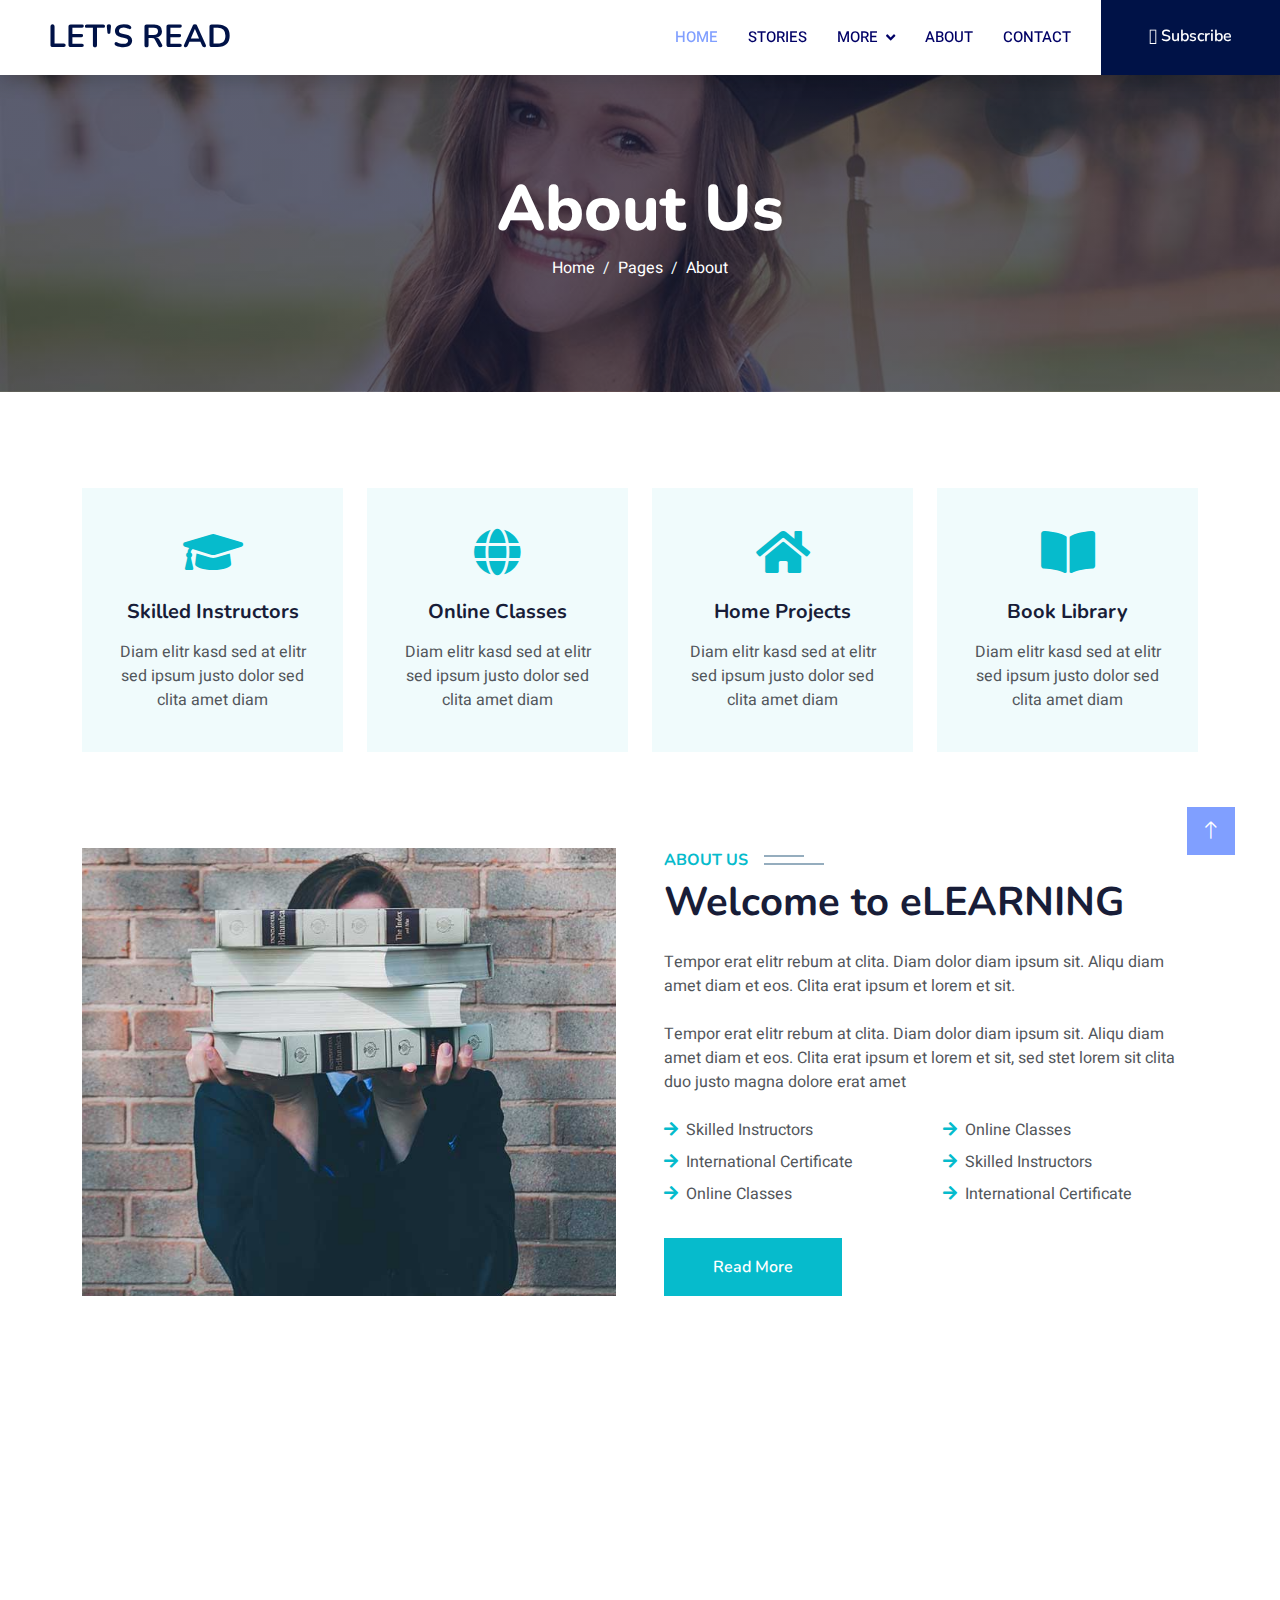
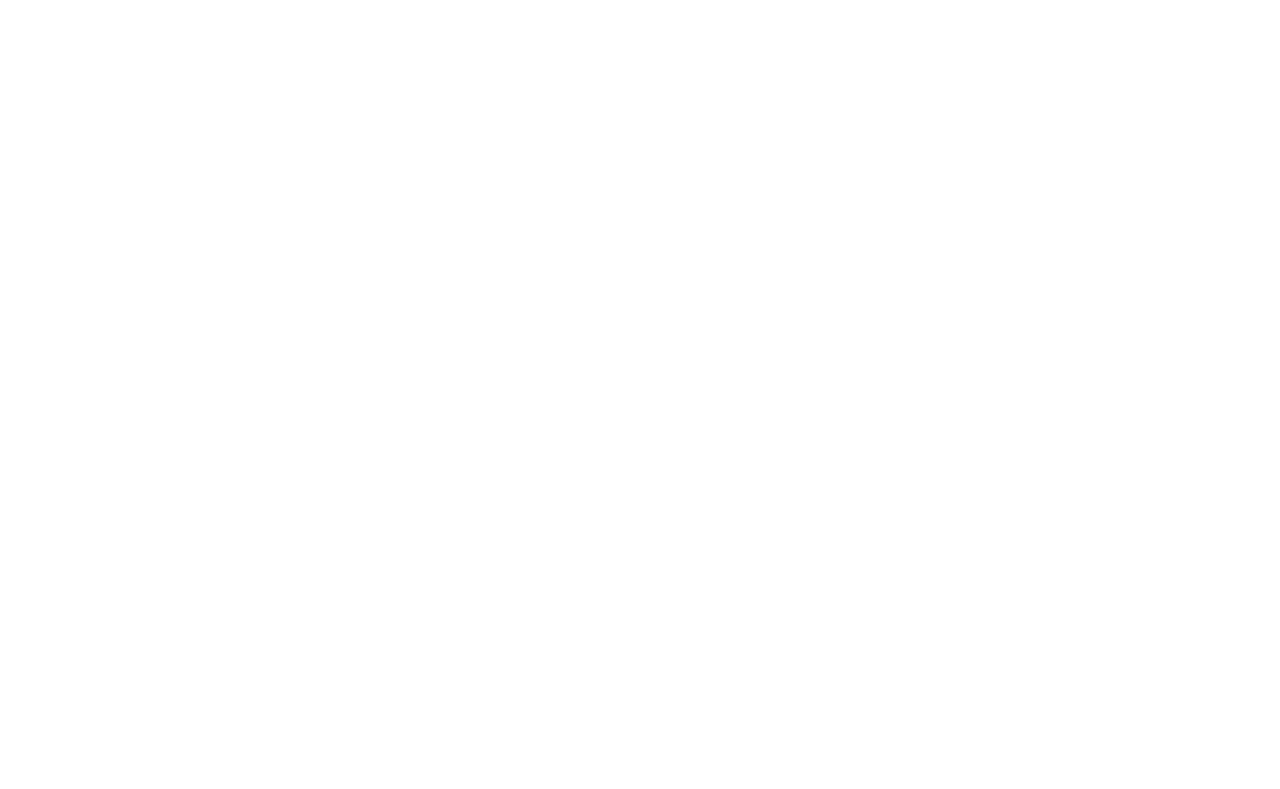
<file: about.html>
<!DOCTYPE html>
<html lang="en">

<head>
    <meta charset="utf-8">
    <title>eLEARNING - eLearning HTML Template</title>
    <meta content="width=device-width, initial-scale=1.0" name="viewport">
    <meta content="" name="keywords">
    <meta content="" name="description">

    <!-- Favicon -->
    <link href="img/favicon.ico" rel="icon">

    <!-- Google Web Fonts -->
    <link rel="preconnect" href="https://fonts.googleapis.com">
    <link rel="preconnect" href="https://fonts.gstatic.com" crossorigin>
    <link href="https://fonts.googleapis.com/css2?family=Heebo:wght@400;500;600&family=Nunito:wght@600;700;800&display=swap" rel="stylesheet">

    <!-- Icon Font Stylesheet -->
    <link href="https://cdnjs.cloudflare.com/ajax/libs/font-awesome/5.10.0/css/all.min.css" rel="stylesheet">
    <link href="https://cdn.jsdelivr.net/npm/bootstrap-icons@1.4.1/font/bootstrap-icons.css" rel="stylesheet">

    <!-- Libraries Stylesheet -->
    <link href="lib/animate/animate.min.css" rel="stylesheet">
    <link href="lib/owlcarousel/assets/owl.carousel.min.css" rel="stylesheet">

    <!-- Customized Bootstrap Stylesheet -->
    <link href="css/bootstrap.min.css" rel="stylesheet">

    <!-- Template Stylesheet -->
    <link href="css/style.css" rel="stylesheet">
</head>

<body>
    <!-- Spinner Start -->
    <div id="spinner" class="show bg-white position-fixed translate-middle w-100 vh-100 top-50 start-50 d-flex align-items-center justify-content-center">
        <div class="spinner-border text-primary" style="width: 3rem; height: 3rem;" role="status">
            <span class="sr-only">Loading...</span>
        </div>
    </div>
    <!-- Spinner End -->


    <!-- Navbar Start -->
    <nav class="navbar fixed navbar-expand-lg bg-white navbar-light shadow sticky-top p-0">
        <a href="index.html" class="navbar-brand d-flex align-items-center px-4 px-lg-5">
            <h2 class="mainimage2 m-0 text-primary">
                LET'S READ
            </h2>
        </a>
        <button type="button" class="navbar-toggler me-4" data-bs-toggle="collapse" data-bs-target="#navbarCollapse">
            <span class="navbar-toggler-icon"></span>
        </button>
        <div class="collapse navbar-collapse" id="navbarCollapse">
            <div class="navbar-nav ms-auto p-4 p-lg-0">
                <a href="index.html" class="mainimage3 nav-item nav-link active">Home</a>
                <a href="stories.html" class="nav-item nav-link">Stories</a>
                <div class="nav-item dropdown">
                    <a href="#" class="nav-link dropdown-toggle" data-bs-toggle="dropdown">More</a>
                    <div class="dropdown-menu fade-down m-0">
                        <a href="writers.html" class="dropdown-item">Meet The Writers</a>
                        <a href="testimonial.html" class="dropdown-item">Testimonial</a>
                    </div>
                </div>
                <a href="about.html" class="nav-item nav-link">About</a>
                <a href="contact.html" class="nav-item nav-link">Contact</a>
            </div>
            <a href="" class="bgmainimage2 btn btn-primary py-4 px-lg-5 d-none d-lg-block"><i class="fa-solid fa-envelope-open"></i> Subscribe </a>
        </div>
    </nav>
    <!-- Navbar End -->


    <!-- Header Start -->
    <div class="container-fluid bg-primary py-5 mb-5 page-header">
        <div class="container py-5">
            <div class="row justify-content-center">
                <div class="col-lg-10 text-center">
                    <h1 class="display-3 text-white animated slideInDown">About Us</h1>
                    <nav aria-label="breadcrumb">
                        <ol class="breadcrumb justify-content-center">
                            <li class="breadcrumb-item"><a class="text-white" href="#">Home</a></li>
                            <li class="breadcrumb-item"><a class="text-white" href="#">Pages</a></li>
                            <li class="breadcrumb-item text-white active" aria-current="page">About</li>
                        </ol>
                    </nav>
                </div>
            </div>
        </div>
    </div>
    <!-- Header End -->


    <!-- Service Start -->
    <div class="container-xxl py-5">
        <div class="container">
            <div class="row g-4">
                <div class="col-lg-3 col-sm-6 wow fadeInUp" data-wow-delay="0.1s">
                    <div class="service-item text-center pt-3">
                        <div class="p-4">
                            <i class="fa fa-3x fa-graduation-cap text-primary mb-4"></i>
                            <h5 class="mb-3">Skilled Instructors</h5>
                            <p>Diam elitr kasd sed at elitr sed ipsum justo dolor sed clita amet diam</p>
                        </div>
                    </div>
                </div>
                <div class="col-lg-3 col-sm-6 wow fadeInUp" data-wow-delay="0.3s">
                    <div class="service-item text-center pt-3">
                        <div class="p-4">
                            <i class="fa fa-3x fa-globe text-primary mb-4"></i>
                            <h5 class="mb-3">Online Classes</h5>
                            <p>Diam elitr kasd sed at elitr sed ipsum justo dolor sed clita amet diam</p>
                        </div>
                    </div>
                </div>
                <div class="col-lg-3 col-sm-6 wow fadeInUp" data-wow-delay="0.5s">
                    <div class="service-item text-center pt-3">
                        <div class="p-4">
                            <i class="fa fa-3x fa-home text-primary mb-4"></i>
                            <h5 class="mb-3">Home Projects</h5>
                            <p>Diam elitr kasd sed at elitr sed ipsum justo dolor sed clita amet diam</p>
                        </div>
                    </div>
                </div>
                <div class="col-lg-3 col-sm-6 wow fadeInUp" data-wow-delay="0.7s">
                    <div class="service-item text-center pt-3">
                        <div class="p-4">
                            <i class="fa fa-3x fa-book-open text-primary mb-4"></i>
                            <h5 class="mb-3">Book Library</h5>
                            <p>Diam elitr kasd sed at elitr sed ipsum justo dolor sed clita amet diam</p>
                        </div>
                    </div>
                </div>
            </div>
        </div>
    </div>
    <!-- Service End -->


    <!-- About Start -->
    <div class="container-xxl py-5">
        <div class="container">
            <div class="row g-5">
                <div class="col-lg-6 wow fadeInUp" data-wow-delay="0.1s" style="min-height: 400px;">
                    <div class="position-relative h-100">
                        <img class="img-fluid position-absolute w-100 h-100" src="img/about.jpg" alt="" style="object-fit: cover;">
                    </div>
                </div>
                <div class="col-lg-6 wow fadeInUp" data-wow-delay="0.3s">
                    <h6 class="section-title bg-white text-start text-primary pe-3">About Us</h6>
                    <h1 class="mb-4">Welcome to eLEARNING</h1>
                    <p class="mb-4">Tempor erat elitr rebum at clita. Diam dolor diam ipsum sit. Aliqu diam amet diam et eos. Clita erat ipsum et lorem et sit.</p>
                    <p class="mb-4">Tempor erat elitr rebum at clita. Diam dolor diam ipsum sit. Aliqu diam amet diam et eos. Clita erat ipsum et lorem et sit, sed stet lorem sit clita duo justo magna dolore erat amet</p>
                    <div class="row gy-2 gx-4 mb-4">
                        <div class="col-sm-6">
                            <p class="mb-0"><i class="fa fa-arrow-right text-primary me-2"></i>Skilled Instructors</p>
                        </div>
                        <div class="col-sm-6">
                            <p class="mb-0"><i class="fa fa-arrow-right text-primary me-2"></i>Online Classes</p>
                        </div>
                        <div class="col-sm-6">
                            <p class="mb-0"><i class="fa fa-arrow-right text-primary me-2"></i>International Certificate</p>
                        </div>
                        <div class="col-sm-6">
                            <p class="mb-0"><i class="fa fa-arrow-right text-primary me-2"></i>Skilled Instructors</p>
                        </div>
                        <div class="col-sm-6">
                            <p class="mb-0"><i class="fa fa-arrow-right text-primary me-2"></i>Online Classes</p>
                        </div>
                        <div class="col-sm-6">
                            <p class="mb-0"><i class="fa fa-arrow-right text-primary me-2"></i>International Certificate</p>
                        </div>
                    </div>
                    <a class="btn btn-primary py-3 px-5 mt-2" href="">Read More</a>
                </div>
            </div>
        </div>
    </div>
    <!-- About End -->


    <!-- Team Start -->
    <div class="container-xxl py-5">
        <div class="container">
            <div class="text-center wow fadeInUp" data-wow-delay="0.1s">
                <h6 class="section-title bg-white text-center text-primary px-3">Instructors</h6>
                <h1 class="mb-5">Expert Instructors</h1>
            </div>
            <div class="row g-4">
                <div class="col-lg-3 col-md-6 wow fadeInUp" data-wow-delay="0.1s">
                    <div class="team-item bg-light">
                        <div class="overflow-hidden">
                            <img class="img-fluid" src="img/team-1.jpg" alt="">
                        </div>
                        <div class="position-relative d-flex justify-content-center" style="margin-top: -23px;">
                            <div class="bg-light d-flex justify-content-center pt-2 px-1">
                                <a class="btn btn-sm-square btn-primary mx-1" href=""><i class="fab fa-facebook-f"></i></a>
                                <a class="btn btn-sm-square btn-primary mx-1" href=""><i class="fab fa-twitter"></i></a>
                                <a class="btn btn-sm-square btn-primary mx-1" href=""><i class="fab fa-instagram"></i></a>
                            </div>
                        </div>
                        <div class="text-center p-4">
                            <h5 class="mb-0">Instructor Name</h5>
                            <small>Designation</small>
                        </div>
                    </div>
                </div>
                <div class="col-lg-3 col-md-6 wow fadeInUp" data-wow-delay="0.3s">
                    <div class="team-item bg-light">
                        <div class="overflow-hidden">
                            <img class="img-fluid" src="img/team-2.jpg" alt="">
                        </div>
                        <div class="position-relative d-flex justify-content-center" style="margin-top: -23px;">
                            <div class="bg-light d-flex justify-content-center pt-2 px-1">
                                <a class="btn btn-sm-square btn-primary mx-1" href=""><i class="fab fa-facebook-f"></i></a>
                                <a class="btn btn-sm-square btn-primary mx-1" href=""><i class="fab fa-twitter"></i></a>
                                <a class="btn btn-sm-square btn-primary mx-1" href=""><i class="fab fa-instagram"></i></a>
                            </div>
                        </div>
                        <div class="text-center p-4">
                            <h5 class="mb-0">Instructor Name</h5>
                            <small>Designation</small>
                        </div>
                    </div>
                </div>
                <div class="col-lg-3 col-md-6 wow fadeInUp" data-wow-delay="0.5s">
                    <div class="team-item bg-light">
                        <div class="overflow-hidden">
                            <img class="img-fluid" src="img/team-3.jpg" alt="">
                        </div>
                        <div class="position-relative d-flex justify-content-center" style="margin-top: -23px;">
                            <div class="bg-light d-flex justify-content-center pt-2 px-1">
                                <a class="btn btn-sm-square btn-primary mx-1" href=""><i class="fab fa-facebook-f"></i></a>
                                <a class="btn btn-sm-square btn-primary mx-1" href=""><i class="fab fa-twitter"></i></a>
                                <a class="btn btn-sm-square btn-primary mx-1" href=""><i class="fab fa-instagram"></i></a>
                            </div>
                        </div>
                        <div class="text-center p-4">
                            <h5 class="mb-0">Instructor Name</h5>
                            <small>Designation</small>
                        </div>
                    </div>
                </div>
                <div class="col-lg-3 col-md-6 wow fadeInUp" data-wow-delay="0.7s">
                    <div class="team-item bg-light">
                        <div class="overflow-hidden">
                            <img class="img-fluid" src="img/team-4.jpg" alt="">
                        </div>
                        <div class="position-relative d-flex justify-content-center" style="margin-top: -23px;">
                            <div class="bg-light d-flex justify-content-center pt-2 px-1">
                                <a class="btn btn-sm-square btn-primary mx-1" href=""><i class="fab fa-facebook-f"></i></a>
                                <a class="btn btn-sm-square btn-primary mx-1" href=""><i class="fab fa-twitter"></i></a>
                                <a class="btn btn-sm-square btn-primary mx-1" href=""><i class="fab fa-instagram"></i></a>
                            </div>
                        </div>
                        <div class="text-center p-4">
                            <h5 class="mb-0">Instructor Name</h5>
                            <small>Designation</small>
                        </div>
                    </div>
                </div>
            </div>
        </div>
    </div>
    <!-- Team End -->


    <!-- Footer Start -->
    <div class="bgmainimage2 container-fluid bg-dark text-light footer pt-5 mt-5 wow fadeIn " data-wow-delay="0.1s ">
        <div class="container py-5 ">
            <div class="row g-5 ">
                <div class="col-lg-3 col-md-6 ">
                    <h4 class="text-white mb-3 ">Quick Link</h4>
                    <a class="btn btn-link " href=" ">About Us</a>
                    <a class="btn btn-link " href=" ">Contact Us</a>
                    <a class="btn btn-link " href=" ">Reviews And Testimonials</a>
                    <a class="btn btn-link " href=" ">Our Book Shelf</a>
                </div>
                <div class="col-lg-3 col-md-6 ">
                    <h4 class="text-white mb-3 ">Contact</h4>
                    <p class="mb-2 "><i class="fa fa-map-marker-alt me-3 "></i>EKSU, Ado-Ekiti, Ekiti State.</p>
                    <p class="mb-2 "><i class="fa fa-phone-alt me-3 "></i>+234 8169 066040</p>
                    <p class="mb-2 "><i class="fa fa-envelope me-3 "></i>Letreadshelf@gmail.com</p>
                    <div class="d-flex pt-2 ">
                        <a class="btn btn-outline-light btn-social " href=" "><i class="fab fa-twitter "></i></a>
                        <a class="btn btn-outline-light btn-social " href=" "><i class="fab fa-facebook-f "></i></a>
                        <a class="btn btn-outline-light btn-social " href=" "><i class="fab fa-youtube "></i></a>
                    </div>
                </div>

                <div class="col-lg-3 col-md-6 ">
                    <h4 class="text-white mb-3 ">Newsletter</h4>
                    <p>Get Notified When We Have More Books...</p>
                    <div class="position-relative mx-auto " style="max-width: 500px; ">
                        <input class="form-control border-0 w-100 py-3 ps-4 pe-5 " type="text " placeholder="Enter email ">
                        <button type="button " class="btn btn-primary py-2 position-absolute top-0 end-0 mt-2 me-2 ">Subscribe</button>
                    </div>
                </div>
            </div>
        </div>
        <div class="container ">
            <div class="copyright ">
                <div class="row ">
                    <div class="col-md-6 text-center text-md-start mb-3 mb-md-0 ">
                        &copy; <a class="border-bottom " href="# ">let's read </a>, All Right Reserved. Designed By <a class="border-bottom " href="https://phenryportfolio.netlify.app ">Phenry Technologies</a>
                    </div>
                    <div class="col-md-6 text-center text-md-end ">
                        <div class="footer-menu ">
                            <a href="# ">Home</a>
                            <a href=" ">About Us</a>
                            <a href=" ">Books Shelf </a>
                            <a href=" ">Reviews And Testimonials</a>
                        </div>
                    </div>
                </div>
            </div>
        </div>
    </div>
    <!-- Footer End -->


    <!-- Back to Top -->
    <a href="# " class="bgmainimage3 btn btn-lg btn-primary btn-lg-square back-to-top "><i class="bi bi-arrow-up "></i></a>

    <!-- JavaScript Libraries -->
    <script src="https://code.jquery.com/jquery-3.4.1.min.js"></script>
    <script src="https://cdn.jsdelivr.net/npm/bootstrap@5.0.0/dist/js/bootstrap.bundle.min.js"></script>
    <script src="lib/wow/wow.min.js"></script>
    <script src="lib/easing/easing.min.js"></script>
    <script src="lib/waypoints/waypoints.min.js"></script>
    <script src="lib/owlcarousel/owl.carousel.min.js"></script>

    <!-- Template Javascript -->
    <script src="js/main.js"></script>
</body>

</html>
</file>
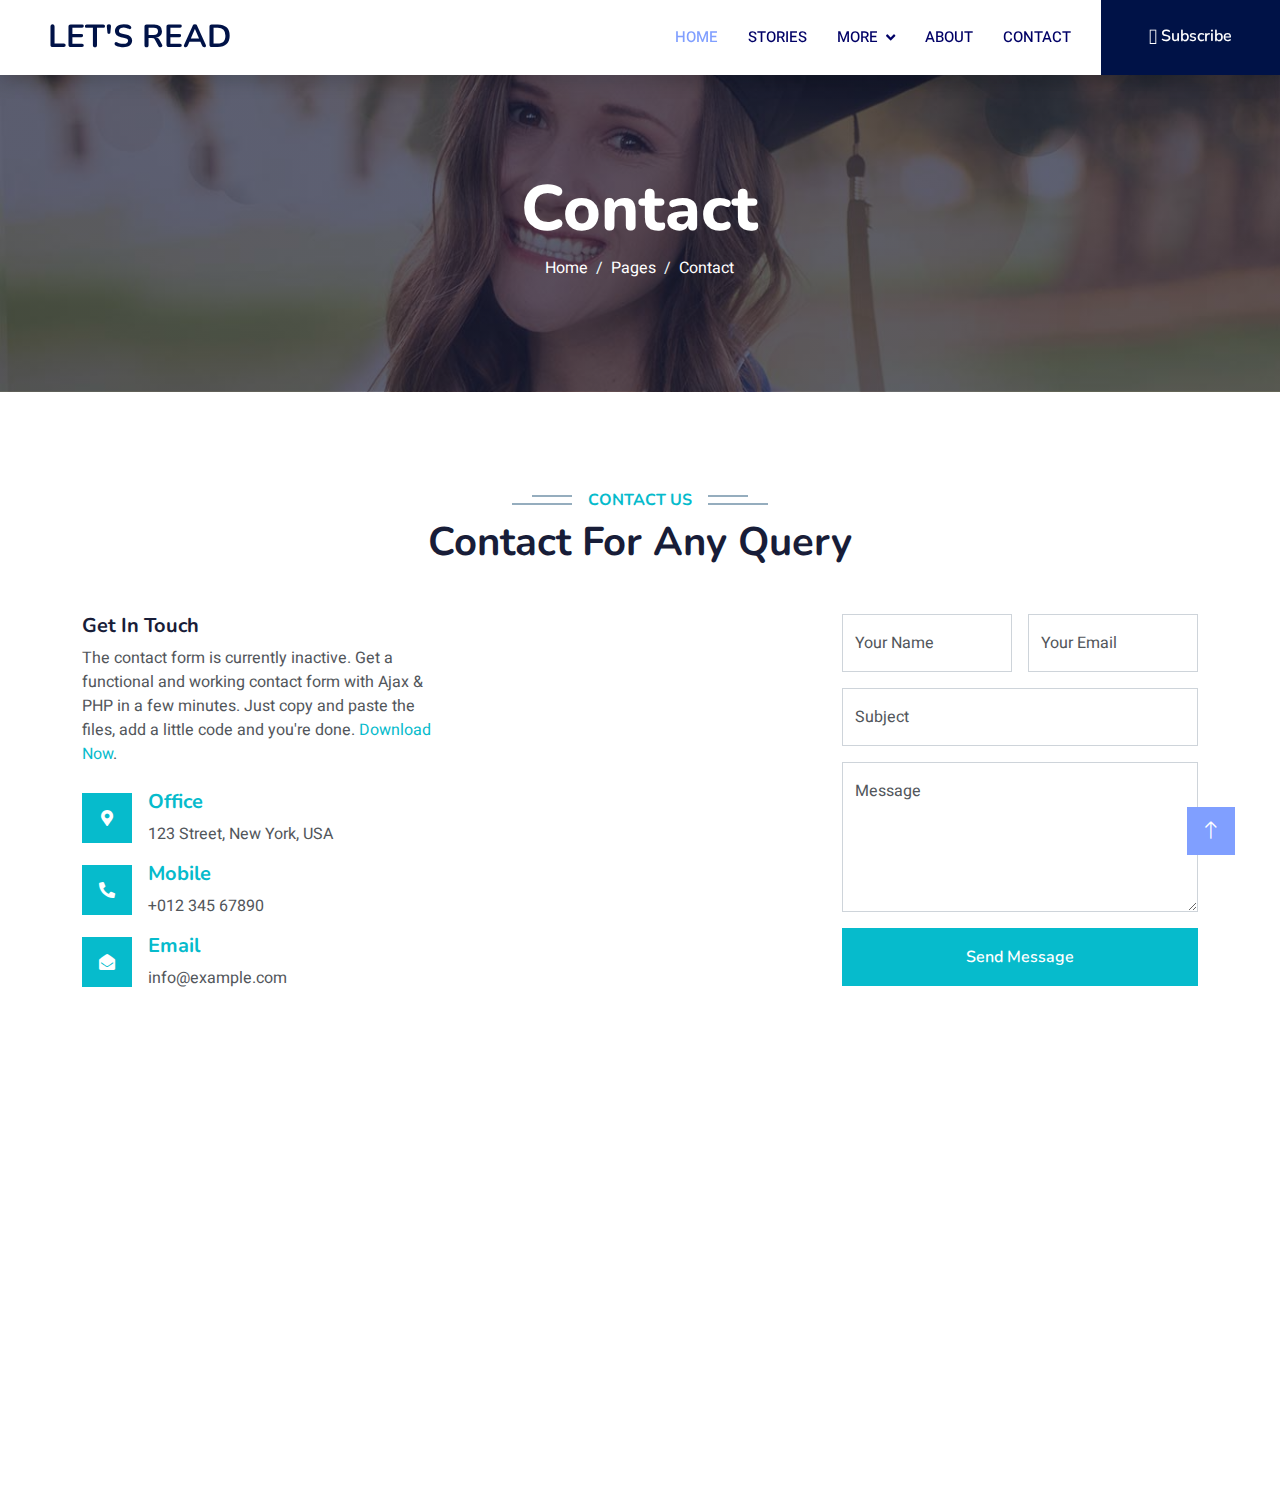
<file: contact.html>
<!DOCTYPE html>
<html lang="en">

<head>
    <meta charset="utf-8">
    <title>eLEARNING - eLearning HTML Template</title>
    <meta content="width=device-width, initial-scale=1.0" name="viewport">
    <meta content="" name="keywords">
    <meta content="" name="description">

    <!-- Favicon -->
    <link href="img/favicon.ico" rel="icon">

    <!-- Google Web Fonts -->
    <link rel="preconnect" href="https://fonts.googleapis.com">
    <link rel="preconnect" href="https://fonts.gstatic.com" crossorigin>
    <link href="https://fonts.googleapis.com/css2?family=Heebo:wght@400;500;600&family=Nunito:wght@600;700;800&display=swap" rel="stylesheet">

    <!-- Icon Font Stylesheet -->
    <link href="https://cdnjs.cloudflare.com/ajax/libs/font-awesome/5.10.0/css/all.min.css" rel="stylesheet">
    <link href="https://cdn.jsdelivr.net/npm/bootstrap-icons@1.4.1/font/bootstrap-icons.css" rel="stylesheet">

    <!-- Libraries Stylesheet -->
    <link href="lib/animate/animate.min.css" rel="stylesheet">
    <link href="lib/owlcarousel/assets/owl.carousel.min.css" rel="stylesheet">

    <!-- Customized Bootstrap Stylesheet -->
    <link href="css/bootstrap.min.css" rel="stylesheet">

    <!-- Template Stylesheet -->
    <link href="css/style.css" rel="stylesheet">
</head>

<body>
    <!-- Spinner Start -->
    <div id="spinner" class="show bg-white position-fixed translate-middle w-100 vh-100 top-50 start-50 d-flex align-items-center justify-content-center">
        <div class="spinner-border text-primary" style="width: 3rem; height: 3rem;" role="status">
            <span class="sr-only">Loading...</span>
        </div>
    </div>
    <!-- Spinner End -->


    <!-- Navbar Start -->
    <nav class="navbar fixed navbar-expand-lg bg-white navbar-light shadow sticky-top p-0">
        <a href="index.html" class="navbar-brand d-flex align-items-center px-4 px-lg-5">
            <h2 class="mainimage2 m-0 text-primary">
                LET'S READ
            </h2>
        </a>
        <button type="button" class="navbar-toggler me-4" data-bs-toggle="collapse" data-bs-target="#navbarCollapse">
            <span class="navbar-toggler-icon"></span>
        </button>
        <div class="collapse navbar-collapse" id="navbarCollapse">
            <div class="navbar-nav ms-auto p-4 p-lg-0">
                <a href="index.html" class="mainimage3 nav-item nav-link active">Home</a>
                <a href="stories.html" class="nav-item nav-link">Stories</a>
                <div class="nav-item dropdown">
                    <a href="#" class="nav-link dropdown-toggle" data-bs-toggle="dropdown">More</a>
                    <div class="dropdown-menu fade-down m-0">
                        <a href="writers.html" class="dropdown-item">Meet The Writers</a>
                        <a href="testimonial.html" class="dropdown-item">Testimonial</a>
                    </div>
                </div>
                <a href="about.html" class="nav-item nav-link">About</a>
                <a href="contact.html" class="nav-item nav-link">Contact</a>
            </div>
            <a href="" class="bgmainimage2 btn btn-primary py-4 px-lg-5 d-none d-lg-block"><i class="fa-solid fa-envelope-open"></i> Subscribe </a>
        </div>
    </nav>
    <!-- Navbar End -->


    <!-- Header Start -->
    <div class="container-fluid bg-primary py-5 mb-5 page-header">
        <div class="container py-5">
            <div class="row justify-content-center">
                <div class="col-lg-10 text-center">
                    <h1 class="display-3 text-white animated slideInDown">Contact</h1>
                    <nav aria-label="breadcrumb">
                        <ol class="breadcrumb justify-content-center">
                            <li class="breadcrumb-item"><a class="text-white" href="#">Home</a></li>
                            <li class="breadcrumb-item"><a class="text-white" href="#">Pages</a></li>
                            <li class="breadcrumb-item text-white active" aria-current="page">Contact</li>
                        </ol>
                    </nav>
                </div>
            </div>
        </div>
    </div>
    <!-- Header End -->


    <!-- Contact Start -->
    <div class="container-xxl py-5">
        <div class="container">
            <div class="text-center wow fadeInUp" data-wow-delay="0.1s">
                <h6 class="section-title bg-white text-center text-primary px-3">Contact Us</h6>
                <h1 class="mb-5">Contact For Any Query</h1>
            </div>
            <div class="row g-4">
                <div class="col-lg-4 col-md-6 wow fadeInUp" data-wow-delay="0.1s">
                    <h5>Get In Touch</h5>
                    <p class="mb-4">The contact form is currently inactive. Get a functional and working contact form with Ajax & PHP in a few minutes. Just copy and paste the files, add a little code and you're done. <a href="https://htmlcodex.com/contact-form">Download Now</a>.</p>
                    <div class="d-flex align-items-center mb-3">
                        <div class="d-flex align-items-center justify-content-center flex-shrink-0 bg-primary" style="width: 50px; height: 50px;">
                            <i class="fa fa-map-marker-alt text-white"></i>
                        </div>
                        <div class="ms-3">
                            <h5 class="text-primary">Office</h5>
                            <p class="mb-0">123 Street, New York, USA</p>
                        </div>
                    </div>
                    <div class="d-flex align-items-center mb-3">
                        <div class="d-flex align-items-center justify-content-center flex-shrink-0 bg-primary" style="width: 50px; height: 50px;">
                            <i class="fa fa-phone-alt text-white"></i>
                        </div>
                        <div class="ms-3">
                            <h5 class="text-primary">Mobile</h5>
                            <p class="mb-0">+012 345 67890</p>
                        </div>
                    </div>
                    <div class="d-flex align-items-center">
                        <div class="d-flex align-items-center justify-content-center flex-shrink-0 bg-primary" style="width: 50px; height: 50px;">
                            <i class="fa fa-envelope-open text-white"></i>
                        </div>
                        <div class="ms-3">
                            <h5 class="text-primary">Email</h5>
                            <p class="mb-0">info@example.com</p>
                        </div>
                    </div>
                </div>
                <div class="col-lg-4 col-md-6 wow fadeInUp" data-wow-delay="0.3s">
                    <iframe class="position-relative rounded w-100 h-100" src="https://www.google.com/maps/embed?pb=!1m18!1m12!1m3!1d3001156.4288297426!2d-78.01371936852176!3d42.72876761954724!2m3!1f0!2f0!3f0!3m2!1i1024!2i768!4f13.1!3m3!1m2!1s0x4ccc4bf0f123a5a9%3A0xddcfc6c1de189567!2sNew%20York%2C%20USA!5e0!3m2!1sen!2sbd!4v1603794290143!5m2!1sen!2sbd"
                        frameborder="0" style="min-height: 300px; border:0;" allowfullscreen="" aria-hidden="false" tabindex="0"></iframe>
                </div>
                <div class="col-lg-4 col-md-12 wow fadeInUp" data-wow-delay="0.5s">
                    <form>
                        <div class="row g-3">
                            <div class="col-md-6">
                                <div class="form-floating">
                                    <input type="text" class="form-control" id="name" placeholder="Your Name">
                                    <label for="name">Your Name</label>
                                </div>
                            </div>
                            <div class="col-md-6">
                                <div class="form-floating">
                                    <input type="email" class="form-control" id="email" placeholder="Your Email">
                                    <label for="email">Your Email</label>
                                </div>
                            </div>
                            <div class="col-12">
                                <div class="form-floating">
                                    <input type="text" class="form-control" id="subject" placeholder="Subject">
                                    <label for="subject">Subject</label>
                                </div>
                            </div>
                            <div class="col-12">
                                <div class="form-floating">
                                    <textarea class="form-control" placeholder="Leave a message here" id="message" style="height: 150px"></textarea>
                                    <label for="message">Message</label>
                                </div>
                            </div>
                            <div class="col-12">
                                <button class="btn btn-primary w-100 py-3" type="submit">Send Message</button>
                            </div>
                        </div>
                    </form>
                </div>
            </div>
        </div>
    </div>
    <!-- Contact End -->


    <!-- Footer Start -->
    <div class="bgmainimage2 container-fluid bg-dark text-light footer pt-5 mt-5 wow fadeIn " data-wow-delay="0.1s ">
        <div class="container py-5 ">
            <div class="row g-5 ">
                <div class="col-lg-3 col-md-6 ">
                    <h4 class="text-white mb-3 ">Quick Link</h4>
                    <a class="btn btn-link " href=" ">About Us</a>
                    <a class="btn btn-link " href=" ">Contact Us</a>
                    <a class="btn btn-link " href=" ">Reviews And Testimonials</a>
                    <a class="btn btn-link " href=" ">Our Book Shelf</a>
                </div>
                <div class="col-lg-3 col-md-6 ">
                    <h4 class="text-white mb-3 ">Contact</h4>
                    <p class="mb-2 "><i class="fa fa-map-marker-alt me-3 "></i>EKSU, Ado-Ekiti, Ekiti State.</p>
                    <p class="mb-2 "><i class="fa fa-phone-alt me-3 "></i>+234 8169 066040</p>
                    <p class="mb-2 "><i class="fa fa-envelope me-3 "></i>Letreadshelf@gmail.com</p>
                    <div class="d-flex pt-2 ">
                        <a class="btn btn-outline-light btn-social " href=" "><i class="fab fa-twitter "></i></a>
                        <a class="btn btn-outline-light btn-social " href=" "><i class="fab fa-facebook-f "></i></a>
                        <a class="btn btn-outline-light btn-social " href=" "><i class="fab fa-youtube "></i></a>
                    </div>
                </div>

                <div class="col-lg-3 col-md-6 ">
                    <h4 class="text-white mb-3 ">Newsletter</h4>
                    <p>Get Notified When We Have More Books...</p>
                    <div class="position-relative mx-auto " style="max-width: 500px; ">
                        <input class="form-control border-0 w-100 py-3 ps-4 pe-5 " type="text " placeholder="Enter email ">
                        <button type="button " class="btn btn-primary py-2 position-absolute top-0 end-0 mt-2 me-2 ">Subscribe</button>
                    </div>
                </div>
            </div>
        </div>
        <div class="container ">
            <div class="copyright ">
                <div class="row ">
                    <div class="col-md-6 text-center text-md-start mb-3 mb-md-0 ">
                        &copy; <a class="border-bottom " href="# ">let's read </a>, All Right Reserved. Designed By <a class="border-bottom " href="https://phenryportfolio.netlify.app ">Phenry Technologies</a>
                    </div>
                    <div class="col-md-6 text-center text-md-end ">
                        <div class="footer-menu ">
                            <a href="# ">Home</a>
                            <a href=" ">About Us</a>
                            <a href=" ">Books Shelf </a>
                            <a href=" ">Reviews And Testimonials</a>
                        </div>
                    </div>
                </div>
            </div>
        </div>
    </div>
    <!-- Footer End -->


    <!-- Back to Top -->
    <a href="# " class="bgmainimage3 btn btn-lg btn-primary btn-lg-square back-to-top "><i class="bi bi-arrow-up "></i></a>

    <!-- JavaScript Libraries -->
    <script src="https://code.jquery.com/jquery-3.4.1.min.js"></script>
    <script src="https://cdn.jsdelivr.net/npm/bootstrap@5.0.0/dist/js/bootstrap.bundle.min.js"></script>
    <script src="lib/wow/wow.min.js"></script>
    <script src="lib/easing/easing.min.js"></script>
    <script src="lib/waypoints/waypoints.min.js"></script>
    <script src="lib/owlcarousel/owl.carousel.min.js"></script>

    <!-- Template Javascript -->
    <script src="js/main.js"></script>
</body>

</html>
</file>
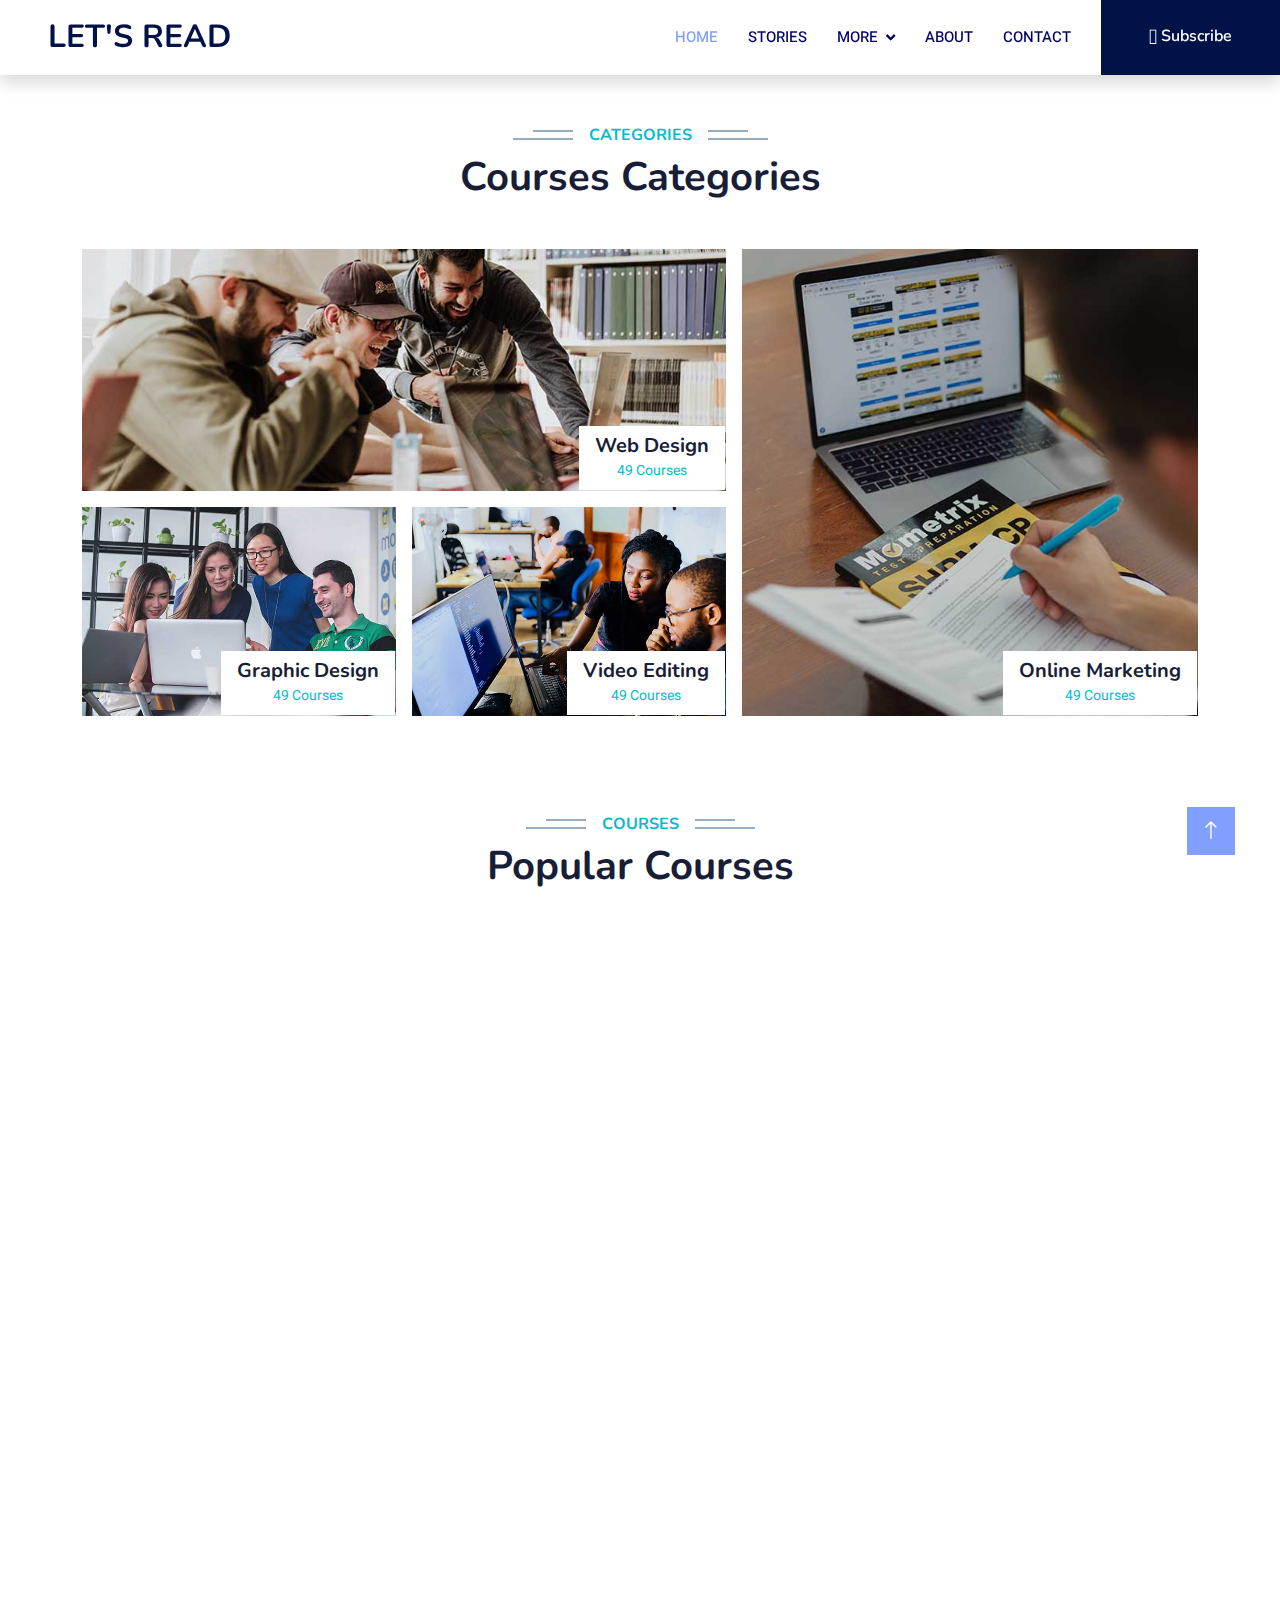
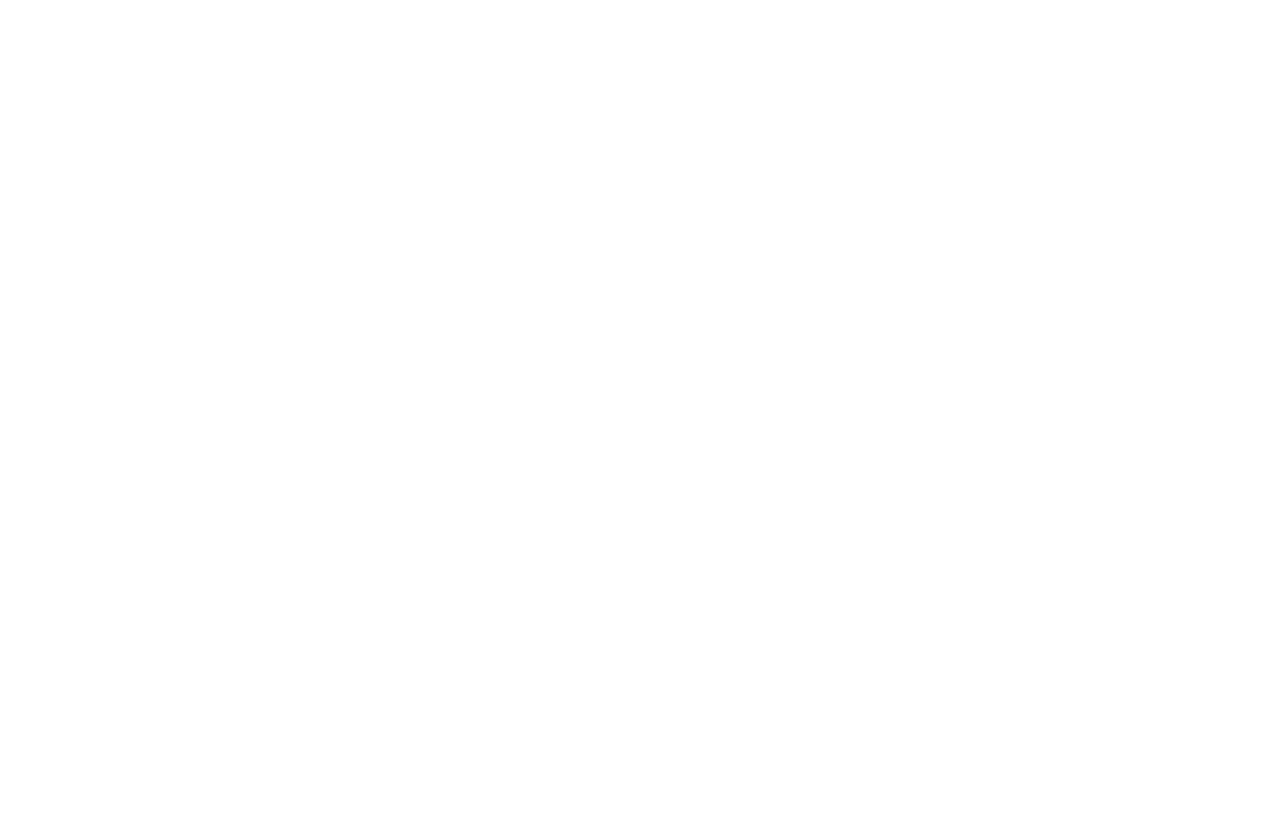
<file: stories.html>
<!DOCTYPE html>
<html lang="en">

<head>
    <meta charset="utf-8">
    <title>eLEARNING - eLearning HTML Template</title>
    <meta content="width=device-width, initial-scale=1.0" name="viewport">
    <meta content="" name="keywords">
    <meta content="" name="description">

    <!-- Favicon -->
    <link href="img/favicon.ico" rel="icon">

    <!-- Google Web Fonts -->
    <link rel="preconnect" href="https://fonts.googleapis.com">
    <link rel="preconnect" href="https://fonts.gstatic.com" crossorigin>
    <link href="https://fonts.googleapis.com/css2?family=Heebo:wght@400;500;600&family=Nunito:wght@600;700;800&display=swap" rel="stylesheet">

    <!-- Icon Font Stylesheet -->
    <link href="https://cdnjs.cloudflare.com/ajax/libs/font-awesome/5.10.0/css/all.min.css" rel="stylesheet">
    <link href="https://cdn.jsdelivr.net/npm/bootstrap-icons@1.4.1/font/bootstrap-icons.css" rel="stylesheet">

    <!-- Libraries Stylesheet -->
    <link href="lib/animate/animate.min.css" rel="stylesheet">
    <link href="lib/owlcarousel/assets/owl.carousel.min.css" rel="stylesheet">

    <!-- Customized Bootstrap Stylesheet -->
    <link href="css/bootstrap.min.css" rel="stylesheet">

    <!-- Template Stylesheet -->
    <link href="css/style.css" rel="stylesheet">
</head>

<body>
    <!-- Spinner Start -->
    <div id="spinner" class="show bg-white position-fixed translate-middle w-100 vh-100 top-50 start-50 d-flex align-items-center justify-content-center">
        <div class="spinner-border text-primary" style="width: 3rem; height: 3rem;" role="status">
            <span class="sr-only">Loading...</span>
        </div>
    </div>
    <!-- Spinner End -->



    <!-- Header Start -->
    <nav class="navbar fixed navbar-expand-lg bg-white navbar-light shadow sticky-top p-0">
        <a href="index.html" class="navbar-brand d-flex align-items-center px-4 px-lg-5">
            <h2 class="mainimage2 m-0 text-primary">
                LET'S READ
            </h2>
        </a>
        <button type="button" class="navbar-toggler me-4" data-bs-toggle="collapse" data-bs-target="#navbarCollapse">
            <span class="navbar-toggler-icon"></span>
        </button>
        <div class="collapse navbar-collapse" id="navbarCollapse">
            <div class="navbar-nav ms-auto p-4 p-lg-0">
                <a href="index.html" class="mainimage3 nav-item nav-link active">Home</a>
                <a href="stories.html" class="nav-item nav-link">Stories</a>
                <div class="nav-item dropdown">
                    <a href="#" class="nav-link dropdown-toggle" data-bs-toggle="dropdown">More</a>
                    <div class="dropdown-menu fade-down m-0">
                        <a href="writers.html" class="dropdown-item">Meet The Writers</a>
                        <a href="testimonial.html" class="dropdown-item">Testimonial</a>
                    </div>
                </div>
                <a href="about.html" class="nav-item nav-link">About</a>
                <a href="contact.html" class="nav-item nav-link">Contact</a>
            </div>
            <a href="" class="bgmainimage2 btn btn-primary py-4 px-lg-5 d-none d-lg-block"><i class="fa-solid fa-envelope-open"></i> Subscribe </a>
        </div>
    </nav>
    <!-- Header End -->


    <!-- Categories Start -->
    <div class="container-xxl py-5 category">
        <div class="container">
            <div class="text-center wow fadeInUp" data-wow-delay="0.1s">
                <h6 class="section-title bg-white text-center text-primary px-3">Categories</h6>
                <h1 class="mb-5">Courses Categories</h1>
            </div>
            <div class="row g-3">
                <div class="col-lg-7 col-md-6">
                    <div class="row g-3">
                        <div class="col-lg-12 col-md-12 wow zoomIn" data-wow-delay="0.1s">
                            <a class="position-relative d-block overflow-hidden" href="">
                                <img class="img-fluid" src="img/cat-1.jpg" alt="">
                                <div class="bg-white text-center position-absolute bottom-0 end-0 py-2 px-3" style="margin: 1px;">
                                    <h5 class="m-0">Web Design</h5>
                                    <small class="text-primary">49 Courses</small>
                                </div>
                            </a>
                        </div>
                        <div class="col-lg-6 col-md-12 wow zoomIn" data-wow-delay="0.3s">
                            <a class="position-relative d-block overflow-hidden" href="">
                                <img class="img-fluid" src="img/cat-2.jpg" alt="">
                                <div class="bg-white text-center position-absolute bottom-0 end-0 py-2 px-3" style="margin: 1px;">
                                    <h5 class="m-0">Graphic Design</h5>
                                    <small class="text-primary">49 Courses</small>
                                </div>
                            </a>
                        </div>
                        <div class="col-lg-6 col-md-12 wow zoomIn" data-wow-delay="0.5s">
                            <a class="position-relative d-block overflow-hidden" href="">
                                <img class="img-fluid" src="img/cat-3.jpg" alt="">
                                <div class="bg-white text-center position-absolute bottom-0 end-0 py-2 px-3" style="margin: 1px;">
                                    <h5 class="m-0">Video Editing</h5>
                                    <small class="text-primary">49 Courses</small>
                                </div>
                            </a>
                        </div>
                    </div>
                </div>
                <div class="col-lg-5 col-md-6 wow zoomIn" data-wow-delay="0.7s" style="min-height: 350px;">
                    <a class="position-relative d-block h-100 overflow-hidden" href="">
                        <img class="img-fluid position-absolute w-100 h-100" src="img/cat-4.jpg" alt="" style="object-fit: cover;">
                        <div class="bg-white text-center position-absolute bottom-0 end-0 py-2 px-3" style="margin:  1px;">
                            <h5 class="m-0">Online Marketing</h5>
                            <small class="text-primary">49 Courses</small>
                        </div>
                    </a>
                </div>
            </div>
        </div>
    </div>
    <!-- Categories Start -->


    <!-- Courses Start -->
    <div class="container-xxl py-5">
        <div class="container">
            <div class="text-center wow fadeInUp" data-wow-delay="0.1s">
                <h6 class="section-title bg-white text-center text-primary px-3">Courses</h6>
                <h1 class="mb-5">Popular Courses</h1>
            </div>
            <div class="row g-4 justify-content-center">
                <div class="col-lg-4 col-md-6 wow fadeInUp" data-wow-delay="0.1s">
                    <div class="course-item bg-light">
                        <div class="position-relative overflow-hidden">
                            <img class="img-fluid" src="img/course-1.jpg" alt="">
                            <div class="w-100 d-flex justify-content-center position-absolute bottom-0 start-0 mb-4">
                                <a href="#" class="flex-shrink-0 btn btn-sm btn-primary px-3 border-end" style="border-radius: 30px 0 0 30px;">Read More</a>
                                <a href="#" class="flex-shrink-0 btn btn-sm btn-primary px-3" style="border-radius: 0 30px 30px 0;">Join Now</a>
                            </div>
                        </div>
                        <div class="text-center p-4 pb-0">
                            <h3 class="mb-0">$149.00</h3>
                            <div class="mb-3">
                                <small class="fa fa-star text-primary"></small>
                                <small class="fa fa-star text-primary"></small>
                                <small class="fa fa-star text-primary"></small>
                                <small class="fa fa-star text-primary"></small>
                                <small class="fa fa-star text-primary"></small>
                                <small>(123)</small>
                            </div>
                            <h5 class="mb-4">Web Design & Development Course for Beginners</h5>
                        </div>
                        <div class="d-flex border-top">
                            <small class="flex-fill text-center border-end py-2"><i class="fa fa-user-tie text-primary me-2"></i>John Doe</small>
                            <small class="flex-fill text-center border-end py-2"><i class="fa fa-clock text-primary me-2"></i>1.49 Hrs</small>
                            <small class="flex-fill text-center py-2"><i class="fa fa-user text-primary me-2"></i>30 Students</small>
                        </div>
                    </div>
                </div>
                <div class="col-lg-4 col-md-6 wow fadeInUp" data-wow-delay="0.3s">
                    <div class="course-item bg-light">
                        <div class="position-relative overflow-hidden">
                            <img class="img-fluid" src="img/course-2.jpg" alt="">
                            <div class="w-100 d-flex justify-content-center position-absolute bottom-0 start-0 mb-4">
                                <a href="#" class="flex-shrink-0 btn btn-sm btn-primary px-3 border-end" style="border-radius: 30px 0 0 30px;">Read More</a>
                                <a href="#" class="flex-shrink-0 btn btn-sm btn-primary px-3" style="border-radius: 0 30px 30px 0;">Join Now</a>
                            </div>
                        </div>
                        <div class="text-center p-4 pb-0">
                            <h3 class="mb-0">$149.00</h3>
                            <div class="mb-3">
                                <small class="fa fa-star text-primary"></small>
                                <small class="fa fa-star text-primary"></small>
                                <small class="fa fa-star text-primary"></small>
                                <small class="fa fa-star text-primary"></small>
                                <small class="fa fa-star text-primary"></small>
                                <small>(123)</small>
                            </div>
                            <h5 class="mb-4">Web Design & Development Course for Beginners</h5>
                        </div>
                        <div class="d-flex border-top">
                            <small class="flex-fill text-center border-end py-2"><i class="fa fa-user-tie text-primary me-2"></i>John Doe</small>
                            <small class="flex-fill text-center border-end py-2"><i class="fa fa-clock text-primary me-2"></i>1.49 Hrs</small>
                            <small class="flex-fill text-center py-2"><i class="fa fa-user text-primary me-2"></i>30 Students</small>
                        </div>
                    </div>
                </div>
                <div class="col-lg-4 col-md-6 wow fadeInUp" data-wow-delay="0.5s">
                    <div class="course-item bg-light">
                        <div class="position-relative overflow-hidden">
                            <img class="img-fluid" src="img/course-3.jpg" alt="">
                            <div class="w-100 d-flex justify-content-center position-absolute bottom-0 start-0 mb-4">
                                <a href="#" class="flex-shrink-0 btn btn-sm btn-primary px-3 border-end" style="border-radius: 30px 0 0 30px;">Read More</a>
                                <a href="#" class="flex-shrink-0 btn btn-sm btn-primary px-3" style="border-radius: 0 30px 30px 0;">Join Now</a>
                            </div>
                        </div>
                        <div class="text-center p-4 pb-0">
                            <h3 class="mb-0">$149.00</h3>
                            <div class="mb-3">
                                <small class="fa fa-star text-primary"></small>
                                <small class="fa fa-star text-primary"></small>
                                <small class="fa fa-star text-primary"></small>
                                <small class="fa fa-star text-primary"></small>
                                <small class="fa fa-star text-primary"></small>
                                <small>(123)</small>
                            </div>
                            <h5 class="mb-4">Web Design & Development Course for Beginners</h5>
                        </div>
                        <div class="d-flex border-top">
                            <small class="flex-fill text-center border-end py-2"><i class="fa fa-user-tie text-primary me-2"></i>John Doe</small>
                            <small class="flex-fill text-center border-end py-2"><i class="fa fa-clock text-primary me-2"></i>1.49 Hrs</small>
                            <small class="flex-fill text-center py-2"><i class="fa fa-user text-primary me-2"></i>30 Students</small>
                        </div>
                    </div>
                </div>
            </div>
        </div>
    </div>
    <!-- Courses End -->


    <!-- Testimonial Start -->
    <div class="container-xxl py-5 wow fadeInUp" data-wow-delay="0.1s">
        <div class="container">
            <div class="text-center">
                <h6 class="section-title bg-white text-center text-primary px-3">Testimonial</h6>
                <h1 class="mb-5">Our Students Say!</h1>
            </div>
            <div class="owl-carousel testimonial-carousel position-relative">
                <div class="testimonial-item text-center">
                    <img class="border rounded-circle p-2 mx-auto mb-3" src="img/testimonial-1.jpg" style="width: 80px; height: 80px;">
                    <h5 class="mb-0">Client Name</h5>
                    <p>Profession</p>
                    <div class="testimonial-text bg-light text-center p-4">
                        <p class="mb-0">Tempor erat elitr rebum at clita. Diam dolor diam ipsum sit diam amet diam et eos. Clita erat ipsum et lorem et sit.</p>
                    </div>
                </div>
                <div class="testimonial-item text-center">
                    <img class="border rounded-circle p-2 mx-auto mb-3" src="img/testimonial-2.jpg" style="width: 80px; height: 80px;">
                    <h5 class="mb-0">Client Name</h5>
                    <p>Profession</p>
                    <div class="testimonial-text bg-light text-center p-4">
                        <p class="mb-0">Tempor erat elitr rebum at clita. Diam dolor diam ipsum sit diam amet diam et eos. Clita erat ipsum et lorem et sit.</p>
                    </div>
                </div>
                <div class="testimonial-item text-center">
                    <img class="border rounded-circle p-2 mx-auto mb-3" src="img/testimonial-3.jpg" style="width: 80px; height: 80px;">
                    <h5 class="mb-0">Client Name</h5>
                    <p>Profession</p>
                    <div class="testimonial-text bg-light text-center p-4">
                        <p class="mb-0">Tempor erat elitr rebum at clita. Diam dolor diam ipsum sit diam amet diam et eos. Clita erat ipsum et lorem et sit.</p>
                    </div>
                </div>
                <div class="testimonial-item text-center">
                    <img class="border rounded-circle p-2 mx-auto mb-3" src="img/testimonial-4.jpg" style="width: 80px; height: 80px;">
                    <h5 class="mb-0">Client Name</h5>
                    <p>Profession</p>
                    <div class="testimonial-text bg-light text-center p-4">
                        <p class="mb-0">Tempor erat elitr rebum at clita. Diam dolor diam ipsum sit diam amet diam et eos. Clita erat ipsum et lorem et sit.</p>
                    </div>
                </div>
            </div>
        </div>
    </div>
    <!-- Testimonial End -->


    <!-- Footer Start -->
    <div class="bgmainimage2 container-fluid bg-dark text-light footer pt-5 mt-5 wow fadeIn " data-wow-delay="0.1s ">
        <div class="container py-5 ">
            <div class="row g-5 ">
                <div class="col-lg-3 col-md-6 ">
                    <h4 class="text-white mb-3 ">Quick Link</h4>
                    <a class="btn btn-link " href=" ">About Us</a>
                    <a class="btn btn-link " href=" ">Contact Us</a>
                    <a class="btn btn-link " href=" ">Reviews And Testimonials</a>
                    <a class="btn btn-link " href=" ">Our Book Shelf</a>
                </div>
                <div class="col-lg-3 col-md-6 ">
                    <h4 class="text-white mb-3 ">Contact</h4>
                    <p class="mb-2 "><i class="fa fa-map-marker-alt me-3 "></i>EKSU, Ado-Ekiti, Ekiti State.</p>
                    <p class="mb-2 "><i class="fa fa-phone-alt me-3 "></i>+234 8169 066040</p>
                    <p class="mb-2 "><i class="fa fa-envelope me-3 "></i>Letreadshelf@gmail.com</p>
                    <div class="d-flex pt-2 ">
                        <a class="btn btn-outline-light btn-social " href=" "><i class="fab fa-twitter "></i></a>
                        <a class="btn btn-outline-light btn-social " href=" "><i class="fab fa-facebook-f "></i></a>
                        <a class="btn btn-outline-light btn-social " href=" "><i class="fab fa-youtube "></i></a>
                    </div>
                </div>

                <div class="col-lg-3 col-md-6 ">
                    <h4 class="text-white mb-3 ">Newsletter</h4>
                    <p>Get Notified When We Have More Books...</p>
                    <div class="position-relative mx-auto " style="max-width: 500px; ">
                        <input class="form-control border-0 w-100 py-3 ps-4 pe-5 " type="text " placeholder="Enter email ">
                        <button type="button " class="btn btn-primary py-2 position-absolute top-0 end-0 mt-2 me-2 ">Subscribe</button>
                    </div>
                </div>
            </div>
        </div>
        <div class="container ">
            <div class="copyright ">
                <div class="row ">
                    <div class="col-md-6 text-center text-md-start mb-3 mb-md-0 ">
                        &copy; <a class="border-bottom " href="# ">let's read </a>, All Right Reserved. Designed By <a class="border-bottom " href="https://phenryportfolio.netlify.app ">Phenry Technologies</a>
                    </div>
                    <div class="col-md-6 text-center text-md-end ">
                        <div class="footer-menu ">
                            <a href="# ">Home</a>
                            <a href=" ">About Us</a>
                            <a href=" ">Books Shelf </a>
                            <a href=" ">Reviews And Testimonials</a>
                        </div>
                    </div>
                </div>
            </div>
        </div>
    </div>
    <!-- Footer End -->


    <!-- Back to Top -->
    <a href="# " class="bgmainimage3 btn btn-lg btn-primary btn-lg-square back-to-top "><i class="bi bi-arrow-up "></i></a>

    <!-- JavaScript Libraries -->
    <script src="https://code.jquery.com/jquery-3.4.1.min.js"></script>
    <script src="https://cdn.jsdelivr.net/npm/bootstrap@5.0.0/dist/js/bootstrap.bundle.min.js"></script>
    <script src="lib/wow/wow.min.js"></script>
    <script src="lib/easing/easing.min.js"></script>
    <script src="lib/waypoints/waypoints.min.js"></script>
    <script src="lib/owlcarousel/owl.carousel.min.js"></script>

    <!-- Template Javascript -->
    <script src="js/main.js"></script>
</body>

</html>
</file>
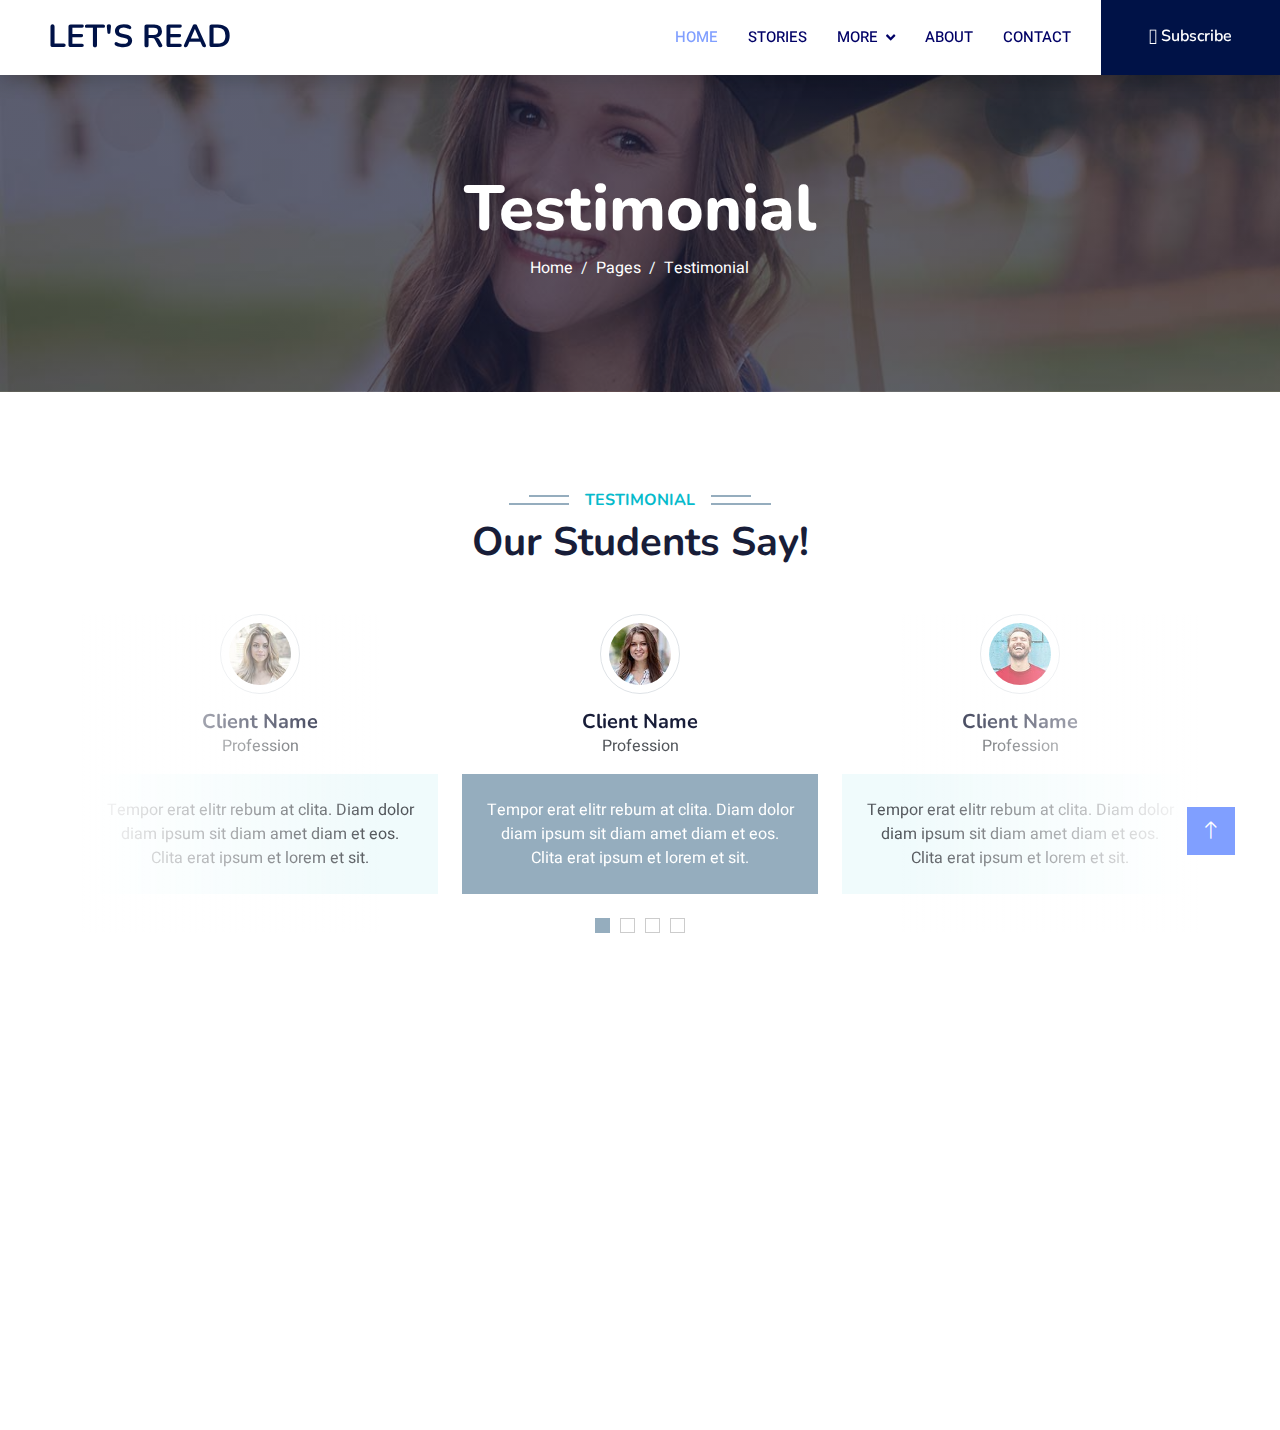
<file: testimonial.html>
<!DOCTYPE html>
<html lang="en">

<head>
    <meta charset="utf-8">
    <title>eLEARNING - eLearning HTML Template</title>
    <meta content="width=device-width, initial-scale=1.0" name="viewport">
    <meta content="" name="keywords">
    <meta content="" name="description">

    <!-- Favicon -->
    <link href="img/favicon.ico" rel="icon">

    <!-- Google Web Fonts -->
    <link rel="preconnect" href="https://fonts.googleapis.com">
    <link rel="preconnect" href="https://fonts.gstatic.com" crossorigin>
    <link href="https://fonts.googleapis.com/css2?family=Heebo:wght@400;500;600&family=Nunito:wght@600;700;800&display=swap" rel="stylesheet">

    <!-- Icon Font Stylesheet -->
    <link href="https://cdnjs.cloudflare.com/ajax/libs/font-awesome/5.10.0/css/all.min.css" rel="stylesheet">
    <link href="https://cdn.jsdelivr.net/npm/bootstrap-icons@1.4.1/font/bootstrap-icons.css" rel="stylesheet">

    <!-- Libraries Stylesheet -->
    <link href="lib/animate/animate.min.css" rel="stylesheet">
    <link href="lib/owlcarousel/assets/owl.carousel.min.css" rel="stylesheet">

    <!-- Customized Bootstrap Stylesheet -->
    <link href="css/bootstrap.min.css" rel="stylesheet">

    <!-- Template Stylesheet -->
    <link href="css/style.css" rel="stylesheet">
</head>

<body>
    <!-- Spinner Start -->
    <div id="spinner" class="show bg-white position-fixed translate-middle w-100 vh-100 top-50 start-50 d-flex align-items-center justify-content-center">
        <div class="spinner-border text-primary" style="width: 3rem; height: 3rem;" role="status">
            <span class="sr-only">Loading...</span>
        </div>
    </div>
    <!-- Spinner End -->


    <!-- Navbar Start -->
    <nav class="navbar fixed navbar-expand-lg bg-white navbar-light shadow sticky-top p-0">
        <a href="index.html" class="navbar-brand d-flex align-items-center px-4 px-lg-5">
            <h2 class="mainimage2 m-0 text-primary">
                LET'S READ
            </h2>
        </a>
        <button type="button" class="navbar-toggler me-4" data-bs-toggle="collapse" data-bs-target="#navbarCollapse">
            <span class="navbar-toggler-icon"></span>
        </button>
        <div class="collapse navbar-collapse" id="navbarCollapse">
            <div class="navbar-nav ms-auto p-4 p-lg-0">
                <a href="index.html" class="mainimage3 nav-item nav-link active">Home</a>
                <a href="stories.html" class="nav-item nav-link">Stories</a>
                <div class="nav-item dropdown">
                    <a href="#" class="nav-link dropdown-toggle" data-bs-toggle="dropdown">More</a>
                    <div class="dropdown-menu fade-down m-0">
                        <a href="writers.html" class="dropdown-item">Meet The Writers</a>
                        <a href="testimonial.html" class="dropdown-item">Testimonial</a>
                    </div>
                </div>
                <a href="about.html" class="nav-item nav-link">About</a>
                <a href="contact.html" class="nav-item nav-link">Contact</a>
            </div>
            <a href="" class="bgmainimage2 btn btn-primary py-4 px-lg-5 d-none d-lg-block"><i class="fa-solid fa-envelope-open"></i> Subscribe </a>
        </div>
    </nav>
    <!-- Navbar End -->


    <!-- Header Start -->
    <div class="container-fluid bg-primary py-5 mb-5 page-header">
        <div class="container py-5">
            <div class="row justify-content-center">
                <div class="col-lg-10 text-center">
                    <h1 class="display-3 text-white animated slideInDown">Testimonial</h1>
                    <nav aria-label="breadcrumb">
                        <ol class="breadcrumb justify-content-center">
                            <li class="breadcrumb-item"><a class="text-white" href="#">Home</a></li>
                            <li class="breadcrumb-item"><a class="text-white" href="#">Pages</a></li>
                            <li class="breadcrumb-item text-white active" aria-current="page">Testimonial</li>
                        </ol>
                    </nav>
                </div>
            </div>
        </div>
    </div>
    <!-- Header End -->


    <!-- Testimonial Start -->
    <div class="container-xxl py-5 wow fadeInUp" data-wow-delay="0.1s">
        <div class="container">
            <div class="text-center">
                <h6 class="section-title bg-white text-center text-primary px-3">Testimonial</h6>
                <h1 class="mb-5">Our Students Say!</h1>
            </div>
            <div class="owl-carousel testimonial-carousel position-relative">
                <div class="testimonial-item text-center">
                    <img class="border rounded-circle p-2 mx-auto mb-3" src="img/testimonial-1.jpg" style="width: 80px; height: 80px;">
                    <h5 class="mb-0">Client Name</h5>
                    <p>Profession</p>
                    <div class="testimonial-text bg-light text-center p-4">
                        <p class="mb-0">Tempor erat elitr rebum at clita. Diam dolor diam ipsum sit diam amet diam et eos. Clita erat ipsum et lorem et sit.</p>
                    </div>
                </div>
                <div class="testimonial-item text-center">
                    <img class="border rounded-circle p-2 mx-auto mb-3" src="img/testimonial-2.jpg" style="width: 80px; height: 80px;">
                    <h5 class="mb-0">Client Name</h5>
                    <p>Profession</p>
                    <div class="testimonial-text bg-light text-center p-4">
                        <p class="mb-0">Tempor erat elitr rebum at clita. Diam dolor diam ipsum sit diam amet diam et eos. Clita erat ipsum et lorem et sit.</p>
                    </div>
                </div>
                <div class="testimonial-item text-center">
                    <img class="border rounded-circle p-2 mx-auto mb-3" src="img/testimonial-3.jpg" style="width: 80px; height: 80px;">
                    <h5 class="mb-0">Client Name</h5>
                    <p>Profession</p>
                    <div class="testimonial-text bg-light text-center p-4">
                        <p class="mb-0">Tempor erat elitr rebum at clita. Diam dolor diam ipsum sit diam amet diam et eos. Clita erat ipsum et lorem et sit.</p>
                    </div>
                </div>
                <div class="testimonial-item text-center">
                    <img class="border rounded-circle p-2 mx-auto mb-3" src="img/testimonial-4.jpg" style="width: 80px; height: 80px;">
                    <h5 class="mb-0">Client Name</h5>
                    <p>Profession</p>
                    <div class="testimonial-text bg-light text-center p-4">
                        <p class="mb-0">Tempor erat elitr rebum at clita. Diam dolor diam ipsum sit diam amet diam et eos. Clita erat ipsum et lorem et sit.</p>
                    </div>
                </div>
            </div>
        </div>
    </div>
    <!-- Testimonial End -->


    <!-- Footer Start -->
    <div class="bgmainimage2 container-fluid bg-dark text-light footer pt-5 mt-5 wow fadeIn " data-wow-delay="0.1s ">
        <div class="container py-5 ">
            <div class="row g-5 ">
                <div class="col-lg-3 col-md-6 ">
                    <h4 class="text-white mb-3 ">Quick Link</h4>
                    <a class="btn btn-link " href=" ">About Us</a>
                    <a class="btn btn-link " href=" ">Contact Us</a>
                    <a class="btn btn-link " href=" ">Reviews And Testimonials</a>
                    <a class="btn btn-link " href=" ">Our Book Shelf</a>
                </div>
                <div class="col-lg-3 col-md-6 ">
                    <h4 class="text-white mb-3 ">Contact</h4>
                    <p class="mb-2 "><i class="fa fa-map-marker-alt me-3 "></i>EKSU, Ado-Ekiti, Ekiti State.</p>
                    <p class="mb-2 "><i class="fa fa-phone-alt me-3 "></i>+234 8169 066040</p>
                    <p class="mb-2 "><i class="fa fa-envelope me-3 "></i>Letreadshelf@gmail.com</p>
                    <div class="d-flex pt-2 ">
                        <a class="btn btn-outline-light btn-social " href=" "><i class="fab fa-twitter "></i></a>
                        <a class="btn btn-outline-light btn-social " href=" "><i class="fab fa-facebook-f "></i></a>
                        <a class="btn btn-outline-light btn-social " href=" "><i class="fab fa-youtube "></i></a>
                    </div>
                </div>

                <div class="col-lg-3 col-md-6 ">
                    <h4 class="text-white mb-3 ">Newsletter</h4>
                    <p>Get Notified When We Have More Books...</p>
                    <div class="position-relative mx-auto " style="max-width: 500px; ">
                        <input class="form-control border-0 w-100 py-3 ps-4 pe-5 " type="text " placeholder="Enter email ">
                        <button type="button " class="btn btn-primary py-2 position-absolute top-0 end-0 mt-2 me-2 ">Subscribe</button>
                    </div>
                </div>
            </div>
        </div>
        <div class="container ">
            <div class="copyright ">
                <div class="row ">
                    <div class="col-md-6 text-center text-md-start mb-3 mb-md-0 ">
                        &copy; <a class="border-bottom " href="# ">let's read </a>, All Right Reserved. Designed By <a class="border-bottom " href="https://phenryportfolio.netlify.app ">Phenry Technologies</a>
                    </div>
                    <div class="col-md-6 text-center text-md-end ">
                        <div class="footer-menu ">
                            <a href="# ">Home</a>
                            <a href=" ">About Us</a>
                            <a href=" ">Books Shelf </a>
                            <a href=" ">Reviews And Testimonials</a>
                        </div>
                    </div>
                </div>
            </div>
        </div>
    </div>
    <!-- Footer End -->


    <!-- Back to Top -->
    <a href="# " class="bgmainimage3 btn btn-lg btn-primary btn-lg-square back-to-top "><i class="bi bi-arrow-up "></i></a>

    <!-- JavaScript Libraries -->
    <script src="https://code.jquery.com/jquery-3.4.1.min.js"></script>
    <script src="https://cdn.jsdelivr.net/npm/bootstrap@5.0.0/dist/js/bootstrap.bundle.min.js"></script>
    <script src="lib/wow/wow.min.js"></script>
    <script src="lib/easing/easing.min.js"></script>
    <script src="lib/waypoints/waypoints.min.js"></script>
    <script src="lib/owlcarousel/owl.carousel.min.js"></script>

    <!-- Template Javascript -->
    <script src="js/main.js"></script>
</body>

</html>
</file>
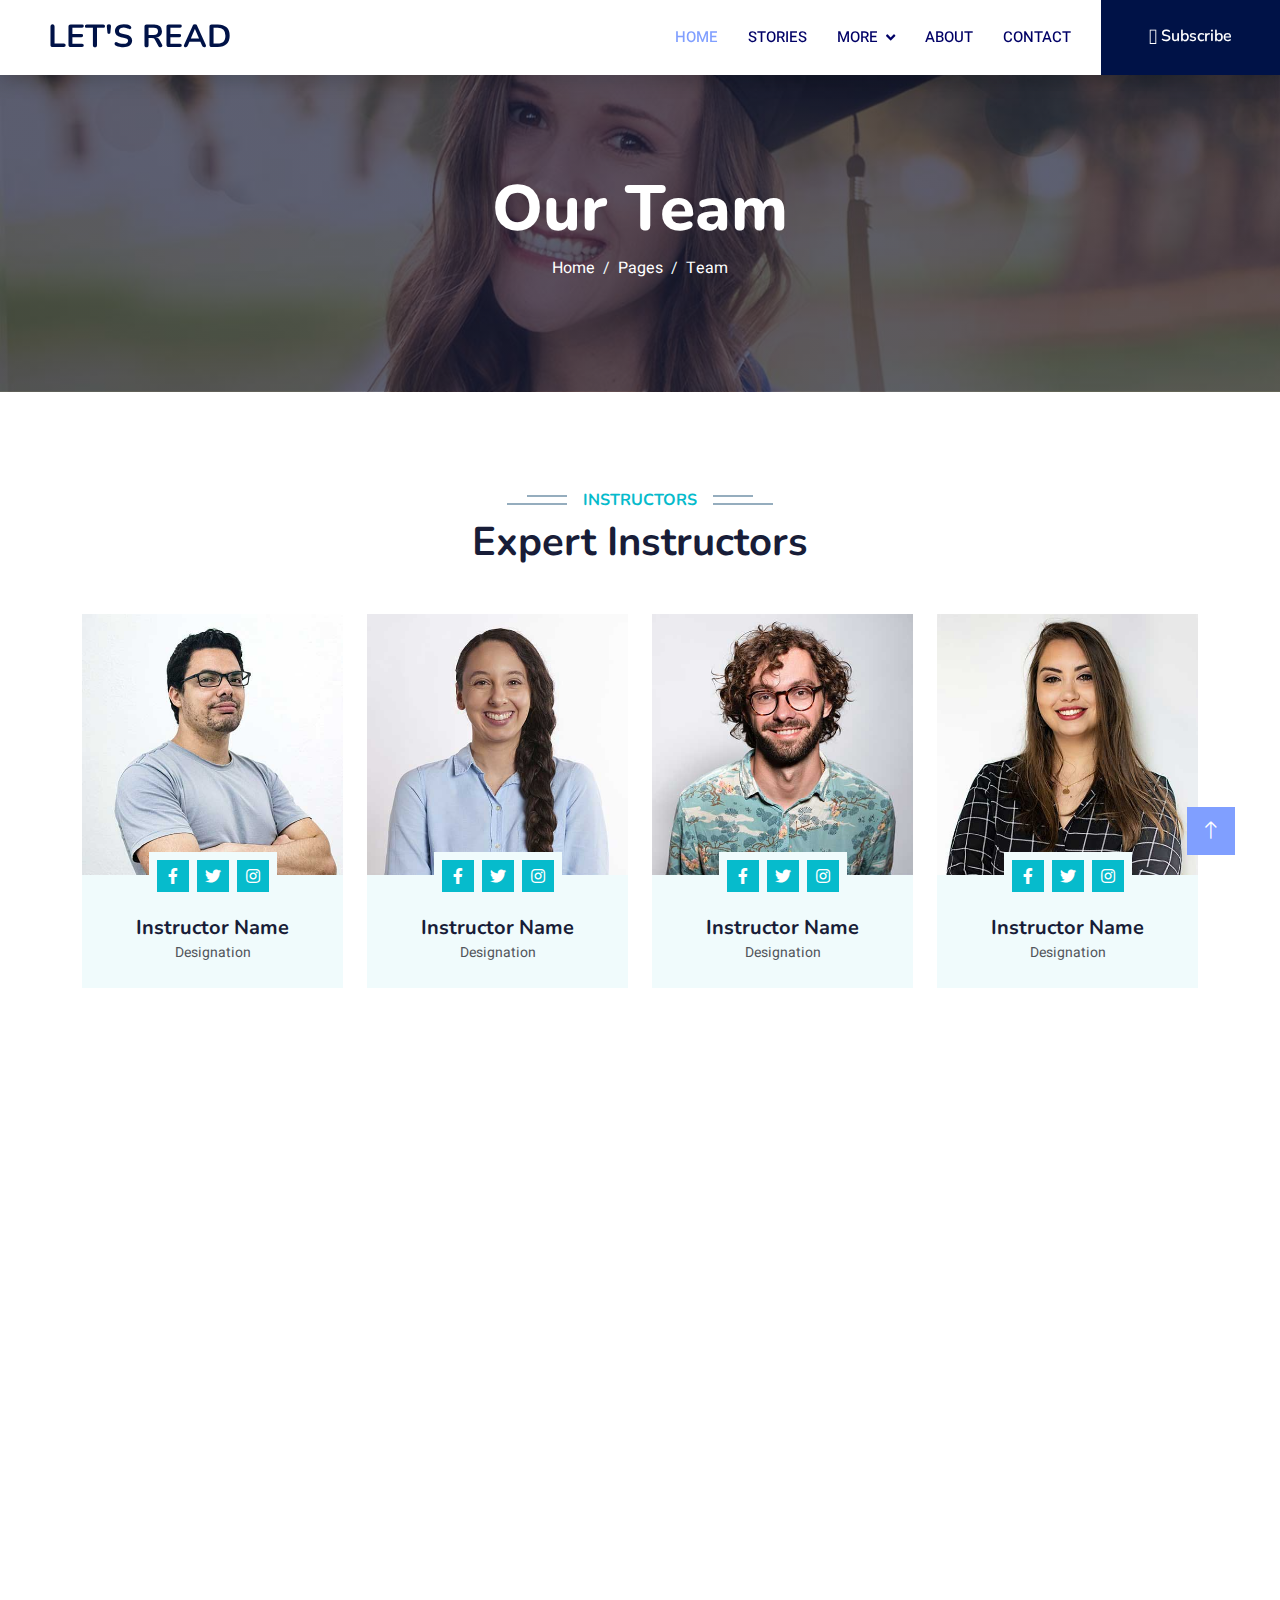
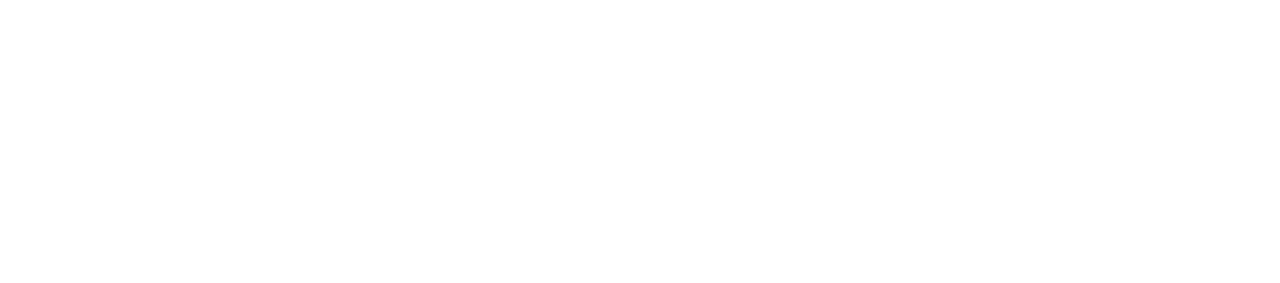
<file: writers.html>
<!DOCTYPE html>
<html lang="en">

<head>
    <meta charset="utf-8">
    <title>eLEARNING - eLearning HTML Template</title>
    <meta content="width=device-width, initial-scale=1.0" name="viewport">
    <meta content="" name="keywords">
    <meta content="" name="description">

    <!-- Favicon -->
    <link href="img/favicon.ico" rel="icon">

    <!-- Google Web Fonts -->
    <link rel="preconnect" href="https://fonts.googleapis.com">
    <link rel="preconnect" href="https://fonts.gstatic.com" crossorigin>
    <link href="https://fonts.googleapis.com/css2?family=Heebo:wght@400;500;600&family=Nunito:wght@600;700;800&display=swap" rel="stylesheet">

    <!-- Icon Font Stylesheet -->
    <link href="https://cdnjs.cloudflare.com/ajax/libs/font-awesome/5.10.0/css/all.min.css" rel="stylesheet">
    <link href="https://cdn.jsdelivr.net/npm/bootstrap-icons@1.4.1/font/bootstrap-icons.css" rel="stylesheet">

    <!-- Libraries Stylesheet -->
    <link href="lib/animate/animate.min.css" rel="stylesheet">
    <link href="lib/owlcarousel/assets/owl.carousel.min.css" rel="stylesheet">

    <!-- Customized Bootstrap Stylesheet -->
    <link href="css/bootstrap.min.css" rel="stylesheet">

    <!-- Template Stylesheet -->
    <link href="css/style.css" rel="stylesheet">
</head>

<body>
    <!-- Spinner Start -->
    <div id="spinner" class="show bg-white position-fixed translate-middle w-100 vh-100 top-50 start-50 d-flex align-items-center justify-content-center">
        <div class="spinner-border text-primary" style="width: 3rem; height: 3rem;" role="status">
            <span class="sr-only">Loading...</span>
        </div>
    </div>
    <!-- Spinner End -->


    <!-- Navbar Start -->
    <nav class="navbar fixed navbar-expand-lg bg-white navbar-light shadow sticky-top p-0">
        <a href="index.html" class="navbar-brand d-flex align-items-center px-4 px-lg-5">
            <h2 class="mainimage2 m-0 text-primary">
                LET'S READ
            </h2>
        </a>
        <button type="button" class="navbar-toggler me-4" data-bs-toggle="collapse" data-bs-target="#navbarCollapse">
            <span class="navbar-toggler-icon"></span>
        </button>
        <div class="collapse navbar-collapse" id="navbarCollapse">
            <div class="navbar-nav ms-auto p-4 p-lg-0">
                <a href="index.html" class="mainimage3 nav-item nav-link active">Home</a>
                <a href="stories.html" class="nav-item nav-link">Stories</a>
                <div class="nav-item dropdown">
                    <a href="#" class="nav-link dropdown-toggle" data-bs-toggle="dropdown">More</a>
                    <div class="dropdown-menu fade-down m-0">
                        <a href="writers.html" class="dropdown-item">Meet The Writers</a>
                        <a href="testimonial.html" class="dropdown-item">Testimonial</a>
                    </div>
                </div>
                <a href="about.html" class="nav-item nav-link">About</a>
                <a href="contact.html" class="nav-item nav-link">Contact</a>
            </div>
            <a href="" class="bgmainimage2 btn btn-primary py-4 px-lg-5 d-none d-lg-block"><i class="fa-solid fa-envelope-open"></i> Subscribe </a>
        </div>
    </nav>
    <!-- Navbar End -->


    <!-- Header Start -->
    <div class="container-fluid bg-primary py-5 mb-5 page-header">
        <div class="container py-5">
            <div class="row justify-content-center">
                <div class="col-lg-10 text-center">
                    <h1 class="display-3 text-white animated slideInDown">Our Team</h1>
                    <nav aria-label="breadcrumb">
                        <ol class="breadcrumb justify-content-center">
                            <li class="breadcrumb-item"><a class="text-white" href="#">Home</a></li>
                            <li class="breadcrumb-item"><a class="text-white" href="#">Pages</a></li>
                            <li class="breadcrumb-item text-white active" aria-current="page">Team</li>
                        </ol>
                    </nav>
                </div>
            </div>
        </div>
    </div>
    <!-- Header End -->


    <!-- Team Start -->
    <div class="container-xxl py-5">
        <div class="container">
            <div class="text-center wow fadeInUp" data-wow-delay="0.1s">
                <h6 class="section-title bg-white text-center text-primary px-3">Instructors</h6>
                <h1 class="mb-5">Expert Instructors</h1>
            </div>
            <div class="row g-4">
                <div class="col-lg-3 col-md-6 wow fadeInUp" data-wow-delay="0.1s">
                    <div class="team-item bg-light">
                        <div class="overflow-hidden">
                            <img class="img-fluid" src="img/team-1.jpg" alt="">
                        </div>
                        <div class="position-relative d-flex justify-content-center" style="margin-top: -23px;">
                            <div class="bg-light d-flex justify-content-center pt-2 px-1">
                                <a class="btn btn-sm-square btn-primary mx-1" href=""><i class="fab fa-facebook-f"></i></a>
                                <a class="btn btn-sm-square btn-primary mx-1" href=""><i class="fab fa-twitter"></i></a>
                                <a class="btn btn-sm-square btn-primary mx-1" href=""><i class="fab fa-instagram"></i></a>
                            </div>
                        </div>
                        <div class="text-center p-4">
                            <h5 class="mb-0">Instructor Name</h5>
                            <small>Designation</small>
                        </div>
                    </div>
                </div>
                <div class="col-lg-3 col-md-6 wow fadeInUp" data-wow-delay="0.3s">
                    <div class="team-item bg-light">
                        <div class="overflow-hidden">
                            <img class="img-fluid" src="img/team-2.jpg" alt="">
                        </div>
                        <div class="position-relative d-flex justify-content-center" style="margin-top: -23px;">
                            <div class="bg-light d-flex justify-content-center pt-2 px-1">
                                <a class="btn btn-sm-square btn-primary mx-1" href=""><i class="fab fa-facebook-f"></i></a>
                                <a class="btn btn-sm-square btn-primary mx-1" href=""><i class="fab fa-twitter"></i></a>
                                <a class="btn btn-sm-square btn-primary mx-1" href=""><i class="fab fa-instagram"></i></a>
                            </div>
                        </div>
                        <div class="text-center p-4">
                            <h5 class="mb-0">Instructor Name</h5>
                            <small>Designation</small>
                        </div>
                    </div>
                </div>
                <div class="col-lg-3 col-md-6 wow fadeInUp" data-wow-delay="0.5s">
                    <div class="team-item bg-light">
                        <div class="overflow-hidden">
                            <img class="img-fluid" src="img/team-3.jpg" alt="">
                        </div>
                        <div class="position-relative d-flex justify-content-center" style="margin-top: -23px;">
                            <div class="bg-light d-flex justify-content-center pt-2 px-1">
                                <a class="btn btn-sm-square btn-primary mx-1" href=""><i class="fab fa-facebook-f"></i></a>
                                <a class="btn btn-sm-square btn-primary mx-1" href=""><i class="fab fa-twitter"></i></a>
                                <a class="btn btn-sm-square btn-primary mx-1" href=""><i class="fab fa-instagram"></i></a>
                            </div>
                        </div>
                        <div class="text-center p-4">
                            <h5 class="mb-0">Instructor Name</h5>
                            <small>Designation</small>
                        </div>
                    </div>
                </div>
                <div class="col-lg-3 col-md-6 wow fadeInUp" data-wow-delay="0.7s">
                    <div class="team-item bg-light">
                        <div class="overflow-hidden">
                            <img class="img-fluid" src="img/team-4.jpg" alt="">
                        </div>
                        <div class="position-relative d-flex justify-content-center" style="margin-top: -23px;">
                            <div class="bg-light d-flex justify-content-center pt-2 px-1">
                                <a class="btn btn-sm-square btn-primary mx-1" href=""><i class="fab fa-facebook-f"></i></a>
                                <a class="btn btn-sm-square btn-primary mx-1" href=""><i class="fab fa-twitter"></i></a>
                                <a class="btn btn-sm-square btn-primary mx-1" href=""><i class="fab fa-instagram"></i></a>
                            </div>
                        </div>
                        <div class="text-center p-4">
                            <h5 class="mb-0">Instructor Name</h5>
                            <small>Designation</small>
                        </div>
                    </div>
                </div>
                <div class="col-lg-3 col-md-6 wow fadeInUp" data-wow-delay="0.1s">
                    <div class="team-item bg-light">
                        <div class="overflow-hidden">
                            <img class="img-fluid" src="img/team-2.jpg" alt="">
                        </div>
                        <div class="position-relative d-flex justify-content-center" style="margin-top: -23px;">
                            <div class="bg-light d-flex justify-content-center pt-2 px-1">
                                <a class="btn btn-sm-square btn-primary mx-1" href=""><i class="fab fa-facebook-f"></i></a>
                                <a class="btn btn-sm-square btn-primary mx-1" href=""><i class="fab fa-twitter"></i></a>
                                <a class="btn btn-sm-square btn-primary mx-1" href=""><i class="fab fa-instagram"></i></a>
                            </div>
                        </div>
                        <div class="text-center p-4">
                            <h5 class="mb-0">Instructor Name</h5>
                            <small>Designation</small>
                        </div>
                    </div>
                </div>
                <div class="col-lg-3 col-md-6 wow fadeInUp" data-wow-delay="0.3s">
                    <div class="team-item bg-light">
                        <div class="overflow-hidden">
                            <img class="img-fluid" src="img/team-3.jpg" alt="">
                        </div>
                        <div class="position-relative d-flex justify-content-center" style="margin-top: -23px;">
                            <div class="bg-light d-flex justify-content-center pt-2 px-1">
                                <a class="btn btn-sm-square btn-primary mx-1" href=""><i class="fab fa-facebook-f"></i></a>
                                <a class="btn btn-sm-square btn-primary mx-1" href=""><i class="fab fa-twitter"></i></a>
                                <a class="btn btn-sm-square btn-primary mx-1" href=""><i class="fab fa-instagram"></i></a>
                            </div>
                        </div>
                        <div class="text-center p-4">
                            <h5 class="mb-0">Instructor Name</h5>
                            <small>Designation</small>
                        </div>
                    </div>
                </div>
                <div class="col-lg-3 col-md-6 wow fadeInUp" data-wow-delay="0.5s">
                    <div class="team-item bg-light">
                        <div class="overflow-hidden">
                            <img class="img-fluid" src="img/team-4.jpg" alt="">
                        </div>
                        <div class="position-relative d-flex justify-content-center" style="margin-top: -23px;">
                            <div class="bg-light d-flex justify-content-center pt-2 px-1">
                                <a class="btn btn-sm-square btn-primary mx-1" href=""><i class="fab fa-facebook-f"></i></a>
                                <a class="btn btn-sm-square btn-primary mx-1" href=""><i class="fab fa-twitter"></i></a>
                                <a class="btn btn-sm-square btn-primary mx-1" href=""><i class="fab fa-instagram"></i></a>
                            </div>
                        </div>
                        <div class="text-center p-4">
                            <h5 class="mb-0">Instructor Name</h5>
                            <small>Designation</small>
                        </div>
                    </div>
                </div>
                <div class="col-lg-3 col-md-6 wow fadeInUp" data-wow-delay="0.7s">
                    <div class="team-item bg-light">
                        <div class="overflow-hidden">
                            <img class="img-fluid" src="img/team-1.jpg" alt="">
                        </div>
                        <div class="position-relative d-flex justify-content-center" style="margin-top: -23px;">
                            <div class="bg-light d-flex justify-content-center pt-2 px-1">
                                <a class="btn btn-sm-square btn-primary mx-1" href=""><i class="fab fa-facebook-f"></i></a>
                                <a class="btn btn-sm-square btn-primary mx-1" href=""><i class="fab fa-twitter"></i></a>
                                <a class="btn btn-sm-square btn-primary mx-1" href=""><i class="fab fa-instagram"></i></a>
                            </div>
                        </div>
                        <div class="text-center p-4">
                            <h5 class="mb-0">Instructor Name</h5>
                            <small>Designation</small>
                        </div>
                    </div>
                </div>
            </div>
        </div>
    </div>
    <!-- Team End -->


    <!-- Footer Start -->
    <div class="bgmainimage2 container-fluid bg-dark text-light footer pt-5 mt-5 wow fadeIn " data-wow-delay="0.1s ">
        <div class="container py-5 ">
            <div class="row g-5 ">
                <div class="col-lg-3 col-md-6 ">
                    <h4 class="text-white mb-3 ">Quick Link</h4>
                    <a class="btn btn-link " href=" ">About Us</a>
                    <a class="btn btn-link " href=" ">Contact Us</a>
                    <a class="btn btn-link " href=" ">Reviews And Testimonials</a>
                    <a class="btn btn-link " href=" ">Our Book Shelf</a>
                </div>
                <div class="col-lg-3 col-md-6 ">
                    <h4 class="text-white mb-3 ">Contact</h4>
                    <p class="mb-2 "><i class="fa fa-map-marker-alt me-3 "></i>EKSU, Ado-Ekiti, Ekiti State.</p>
                    <p class="mb-2 "><i class="fa fa-phone-alt me-3 "></i>+234 8169 066040</p>
                    <p class="mb-2 "><i class="fa fa-envelope me-3 "></i>Letreadshelf@gmail.com</p>
                    <div class="d-flex pt-2 ">
                        <a class="btn btn-outline-light btn-social " href=" "><i class="fab fa-twitter "></i></a>
                        <a class="btn btn-outline-light btn-social " href=" "><i class="fab fa-facebook-f "></i></a>
                        <a class="btn btn-outline-light btn-social " href=" "><i class="fab fa-youtube "></i></a>
                    </div>
                </div>

                <div class="col-lg-3 col-md-6 ">
                    <h4 class="text-white mb-3 ">Newsletter</h4>
                    <p>Get Notified When We Have More Books...</p>
                    <div class="position-relative mx-auto " style="max-width: 500px; ">
                        <input class="form-control border-0 w-100 py-3 ps-4 pe-5 " type="text " placeholder="Enter email ">
                        <button type="button " class="btn btn-primary py-2 position-absolute top-0 end-0 mt-2 me-2 ">Subscribe</button>
                    </div>
                </div>
            </div>
        </div>
        <div class="container ">
            <div class="copyright ">
                <div class="row ">
                    <div class="col-md-6 text-center text-md-start mb-3 mb-md-0 ">
                        &copy; <a class="border-bottom " href="# ">let's read </a>, All Right Reserved. Designed By <a class="border-bottom " href="https://phenryportfolio.netlify.app ">Phenry Technologies</a>
                    </div>
                    <div class="col-md-6 text-center text-md-end ">
                        <div class="footer-menu ">
                            <a href="# ">Home</a>
                            <a href=" ">About Us</a>
                            <a href=" ">Books Shelf </a>
                            <a href=" ">Reviews And Testimonials</a>
                        </div>
                    </div>
                </div>
            </div>
        </div>
    </div>
    <!-- Footer End -->


    <!-- Back to Top -->
    <a href="# " class="bgmainimage3 btn btn-lg btn-primary btn-lg-square back-to-top "><i class="bi bi-arrow-up "></i></a>

    <!-- JavaScript Libraries -->
    <script src="https://code.jquery.com/jquery-3.4.1.min.js"></script>
    <script src="https://cdn.jsdelivr.net/npm/bootstrap@5.0.0/dist/js/bootstrap.bundle.min.js"></script>
    <script src="lib/wow/wow.min.js"></script>
    <script src="lib/easing/easing.min.js"></script>
    <script src="lib/waypoints/waypoints.min.js"></script>
    <script src="lib/owlcarousel/owl.carousel.min.js"></script>

    <!-- Template Javascript -->
    <script src="js/main.js"></script>
</body>

</html>
</file>
<file: css/style.css>
/********** Template CSS **********/

:root {
    --primary: #95adbe;
    --light: #F0FBFC;
    --dark: #000066;
}

.height1 {
    width: 100% !important;
    height: 400px !important;
}

.mainimage {
    color: #000066 !important;
}

.bgmainimage {
    background-color: #000066 !important;
}

.mainimage2 {
    color: #001247 !important;
}

.bgmainimage2 {
    border: none !important;
    background-color: #001247 !important;
}

.mainimage3 {
    color: #809fff !important;
}

.bgmainimage3 {
    border: none !important;
    background-color: #809fff !important;
}

.mainimage4 {
    color: #d2ddff !important;
}

.bgmainimage4 {
    border: none !important;
    background-color: #d2ddff !important;
}

.fixed {
    position: sticky;
    top: 0;
}

.buttonfortheindex {
    padding: 1em !important;
    border-radius: 10px;
}

.bglikeimg {
    height: 100vh;
    width: 100vw;
}

.fw-medium {
    font-weight: 600 !important;
}

.fw-semi-bold {
    font-weight: 700 !important;
}

.back-to-top {
    position: fixed;
    display: none;
    right: 45px;
    bottom: 45px;
    z-index: 99;
}


/*** Spinner ***/

#spinner {
    opacity: 0;
    visibility: hidden;
    transition: opacity .5s ease-out, visibility 0s linear .5s;
    z-index: 99999;
}

#spinner.show {
    transition: opacity .5s ease-out, visibility 0s linear 0s;
    visibility: visible;
    opacity: 1;
}


/*** Button ***/

.btn {
    font-family: 'Nunito', sans-serif;
    font-weight: 600;
    transition: .5s;
}

.btn.btn-primary,
.btn.btn-secondary {
    color: #FFFFFF;
}

.btn-square {
    width: 38px;
    height: 38px;
}

.btn-sm-square {
    width: 32px;
    height: 32px;
}

.btn-lg-square {
    width: 48px;
    height: 48px;
}

.btn-square,
.btn-sm-square,
.btn-lg-square {
    padding: 0;
    display: flex;
    align-items: center;
    justify-content: center;
    font-weight: normal;
    border-radius: 0px;
}


/*** Navbar ***/

.navbar .dropdown-toggle::after {
    border: none;
    content: "\f107";
    font-family: "Font Awesome 5 Free";
    font-weight: 900;
    vertical-align: middle;
    margin-left: 8px;
}

.navbar-light .navbar-nav .nav-link {
    margin-right: 30px;
    padding: 25px 0;
    color: #FFFFFF;
    font-size: 15px;
    text-transform: uppercase;
    outline: none;
}

.navbar-light .navbar-nav .nav-link:hover,
.navbar-light .navbar-nav .nav-link.active {
    color: var(--primary);
}

@media (max-width: 991.98px) {
    .navbar-light .navbar-nav .nav-link {
        margin-right: 0;
        padding: 10px 0;
    }
    .navbar-light .navbar-nav {
        border-top: 1px solid #EEEEEE;
    }
}

.navbar-light .navbar-brand,
.navbar-light a.btn {
    height: 75px;
}

.navbar-light .navbar-nav .nav-link {
    color: var(--dark);
    font-weight: 500;
}

.navbar-light.sticky-top {
    top: -100px;
    transition: .5s;
}

@media (min-width: 992px) {
    .navbar .nav-item .dropdown-menu {
        display: block;
        margin-top: 0;
        opacity: 0;
        visibility: hidden;
        transition: .5s;
    }
    .navbar .dropdown-menu.fade-down {
        top: 100%;
        transform: rotateX(-75deg);
        transform-origin: 0% 0%;
    }
    .navbar .nav-item:hover .dropdown-menu {
        top: 100%;
        transform: rotateX(0deg);
        visibility: visible;
        transition: .5s;
        opacity: 1;
    }
}


/*** Header carousel ***/

@media (max-width: 768px) {
    .header-carousel .owl-carousel-item {
        position: relative;
        min-height: 500px;
    }
    .header-carousel .owl-carousel-item img {
        position: absolute;
        width: 100%;
        height: 100%;
        object-fit: cover;
    }
}

.header-carousel .owl-nav {
    position: absolute;
    top: 50%;
    right: 8%;
    transform: translateY(-50%);
    display: flex;
    flex-direction: column;
}

.header-carousel .owl-nav .owl-prev,
.header-carousel .owl-nav .owl-next {
    margin: 7px 0;
    width: 45px;
    height: 45px;
    display: flex;
    align-items: center;
    justify-content: center;
    color: #FFFFFF;
    background: transparent;
    border: 1px solid #FFFFFF;
    font-size: 22px;
    transition: .5s;
}

.header-carousel .owl-nav .owl-prev:hover,
.header-carousel .owl-nav .owl-next:hover {
    background: var(--primary);
    border-color: var(--primary);
}

.page-header {
    background: linear-gradient(rgba(24, 29, 56, .7), rgba(24, 29, 56, .7)), url(../img/carousel-1.jpg);
    background-position: center center;
    background-repeat: no-repeat;
    background-size: cover;
}

.page-header-inner {
    background: rgba(15, 23, 43, .7);
}

.breadcrumb-item+.breadcrumb-item::before {
    color: var(--light);
}


/*** Section Title ***/

.section-title {
    position: relative;
    display: inline-block;
    text-transform: uppercase;
}

.section-title::before {
    position: absolute;
    content: "";
    width: calc(100% + 80px);
    height: 2px;
    top: 4px;
    left: -40px;
    background: var(--primary);
    z-index: -1;
}

.section-title::after {
    position: absolute;
    content: "";
    width: calc(100% + 120px);
    height: 2px;
    bottom: 5px;
    left: -60px;
    background: var(--primary);
    z-index: -1;
}

.section-title.text-start::before {
    width: calc(100% + 40px);
    left: 0;
}

.section-title.text-start::after {
    width: calc(100% + 60px);
    left: 0;
}


/*** Service ***/

.service-item {
    background: var(--light);
    transition: .5s;
}

.service-item:hover {
    margin-top: -10px;
    background: var(--primary);
}

.service-item * {
    transition: .5s;
}

.service-item:hover * {
    color: var(--light) !important;
}


/*** Categories & Courses ***/

.category img,
.course-item img {
    transition: .5s;
}

.category a:hover img,
.course-item:hover img {
    transform: scale(1.1);
}


/*** Team ***/

.team-item img {
    transition: .5s;
}

.team-item:hover img {
    transform: scale(1.1);
}


/*** Testimonial ***/

.testimonial-carousel::before {
    position: absolute;
    content: "";
    top: 0;
    left: 0;
    height: 100%;
    width: 0;
    background: linear-gradient(to right, rgba(255, 255, 255, 1) 0%, rgba(255, 255, 255, 0) 100%);
    z-index: 1;
}

.testimonial-carousel::after {
    position: absolute;
    content: "";
    top: 0;
    right: 0;
    height: 100%;
    width: 0;
    background: linear-gradient(to left, rgba(255, 255, 255, 1) 0%, rgba(255, 255, 255, 0) 100%);
    z-index: 1;
}

@media (min-width: 768px) {
    .testimonial-carousel::before,
    .testimonial-carousel::after {
        width: 200px;
    }
}

@media (min-width: 992px) {
    .testimonial-carousel::before,
    .testimonial-carousel::after {
        width: 300px;
    }
}

.testimonial-carousel .owl-item .testimonial-text,
.testimonial-carousel .owl-item.center .testimonial-text * {
    transition: .5s;
}

.testimonial-carousel .owl-item.center .testimonial-text {
    background: var(--primary) !important;
}

.testimonial-carousel .owl-item.center .testimonial-text * {
    color: #FFFFFF !important;
}

.testimonial-carousel .owl-dots {
    margin-top: 24px;
    display: flex;
    align-items: flex-end;
    justify-content: center;
}

.testimonial-carousel .owl-dot {
    position: relative;
    display: inline-block;
    margin: 0 5px;
    width: 15px;
    height: 15px;
    border: 1px solid #CCCCCC;
    transition: .5s;
}

.testimonial-carousel .owl-dot.active {
    background: var(--primary);
    border-color: var(--primary);
}


/*** Footer ***/

.footer .btn.btn-social {
    margin-right: 5px;
    width: 35px;
    height: 35px;
    display: flex;
    align-items: center;
    justify-content: center;
    color: var(--light);
    font-weight: normal;
    border: 1px solid #FFFFFF;
    border-radius: 35px;
    transition: .3s;
}

.footer .btn.btn-social:hover {
    color: var(--primary);
}

.footer .btn.btn-link {
    display: block;
    margin-bottom: 5px;
    padding: 0;
    text-align: left;
    color: #FFFFFF;
    font-size: 15px;
    font-weight: normal;
    text-transform: capitalize;
    transition: .3s;
}

.footer .btn.btn-link::before {
    position: relative;
    content: "\f105";
    font-family: "Font Awesome 5 Free";
    font-weight: 900;
    margin-right: 10px;
}

.footer .btn.btn-link:hover {
    letter-spacing: 1px;
    box-shadow: none;
}

.footer .copyright {
    padding: 25px 0;
    font-size: 15px;
    border-top: 1px solid rgba(256, 256, 256, .1);
}

.footer .copyright a {
    color: var(--light);
}

.footer .footer-menu a {
    margin-right: 15px;
    padding-right: 15px;
    border-right: 1px solid rgba(255, 255, 255, .1);
}

.footer .footer-menu a:last-child {
    margin-right: 0;
    padding-right: 0;
    border-right: none;
}
</file>
